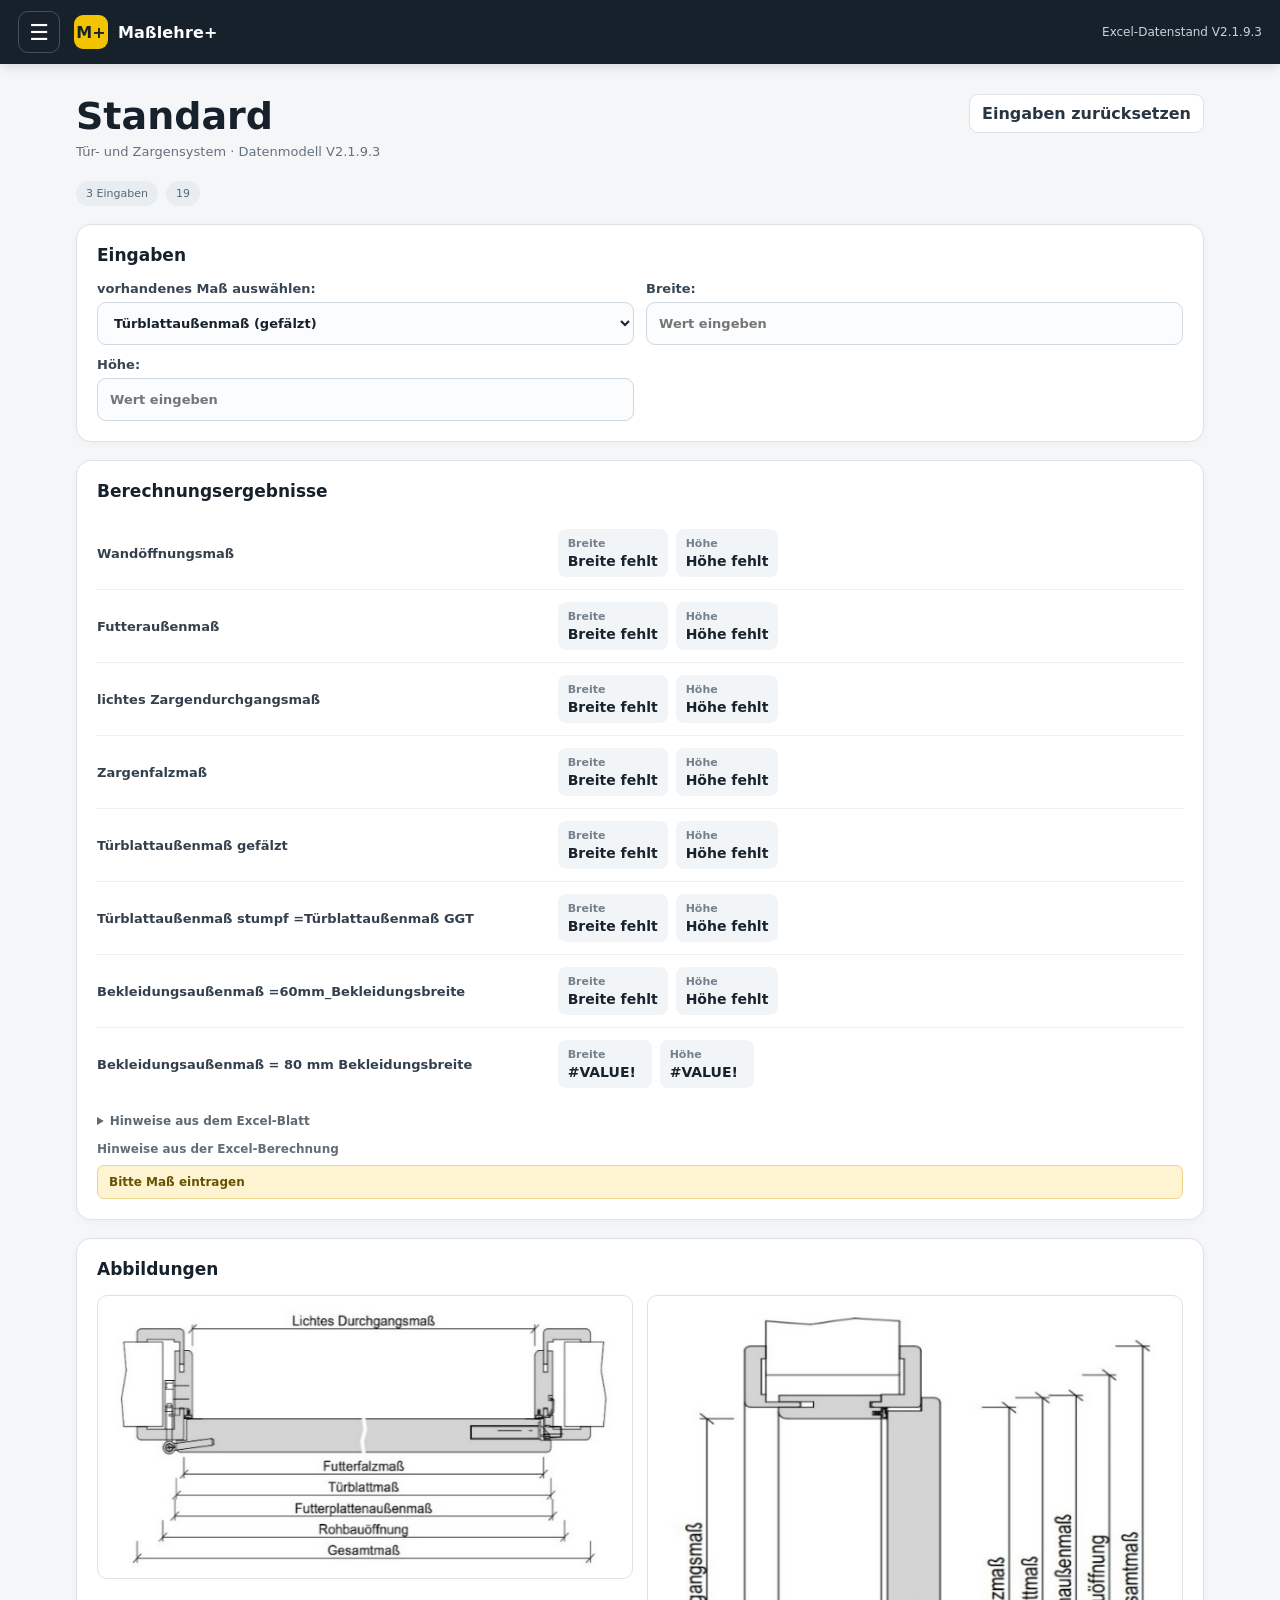
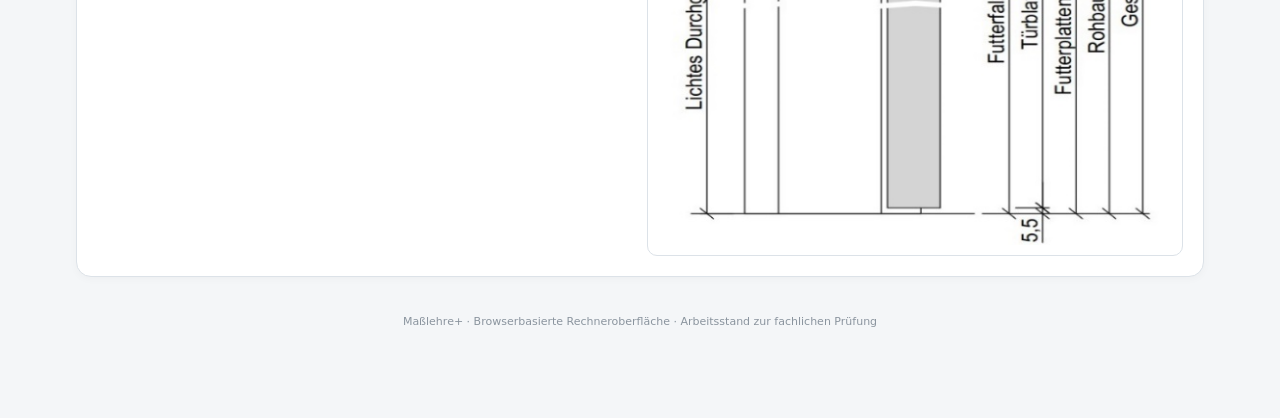
<file: index.html>
<!doctype html>
<html lang="de">
<head>
<meta charset="utf-8">
<meta name="viewport" content="width=device-width,initial-scale=1">
<meta name="theme-color" content="#17212b">
<title>Maßlehre+</title>
<link rel="stylesheet" href="css/app.css?v=0.3.17">
</head>
<body>
<header class="topbar">
  <button id="menu-toggle" aria-label="Menü öffnen" aria-expanded="false">☰</button>
  <div class="brand"><span class="brand-mark">M+</span><span>Maßlehre+</span></div>
  <span class="top-version" id="version">Rechnerdaten werden geladen …</span>
</header>
<aside id="sidebar" class="sidebar" aria-label="Rechnernavigation">
  <div class="sidebar-head"><span>Rechner auswählen</span><button id="home">Startseite</button></div>
  <input id="search" type="search" placeholder="Rechner suchen …" aria-label="Rechner suchen">
  <nav id="nav-list"></nav>
</aside>
<button id="scrim" class="scrim" hidden aria-label="Menü schließen"></button>
<main>
  <div id="load-error" class="error" hidden></div>
  <section id="welcome" class="hero">
    <div class="eyebrow">Tür- und Zargensysteme</div>
    <h1>Maßlehre+</h1>
    <p>Wähle links im Menü das gewünschte Tür- oder Zargensystem. Die Eingabefelder und Ergebnisse werden übersichtlich und mobil angepasst dargestellt.</p>
    <button class="hero-action" onclick="document.getElementById('menu-toggle').click()">Rechner auswählen</button>
  </section>
  <section id="calculator" hidden>
    <div class="page-head">
      <div><h1 id="page-title"></h1><p id="page-subtitle"></p></div>
      <div class="actions"><button id="reset" class="action">Eingaben zurücksetzen</button></div>
    </div>
    <div class="metrics"><span class="metric" id="input-count"></span><span class="metric" id="formula-count"></span></div>
    <section class="panel"><h2>Eingaben</h2><div id="inputs" class="fields"></div></section>
    <section class="panel"><h2>Berechnungsergebnisse</h2><div id="results"></div><div id="notes"></div></section>
    <section class="panel" id="image-panel" hidden><h2>Abbildungen</h2><div id="sheet-images" class="sheet-images"></div></section>
  </section>
  <div class="footer">Maßlehre+ · Browserbasierte Rechneroberfläche · Arbeitsstand zur fachlichen Prüfung</div>
</main>
<script src="js/formula-engine.js?v=0.3.17"></script>
<script src="js/app.js?v=0.3.17"></script>
</body>
</html>
</file>
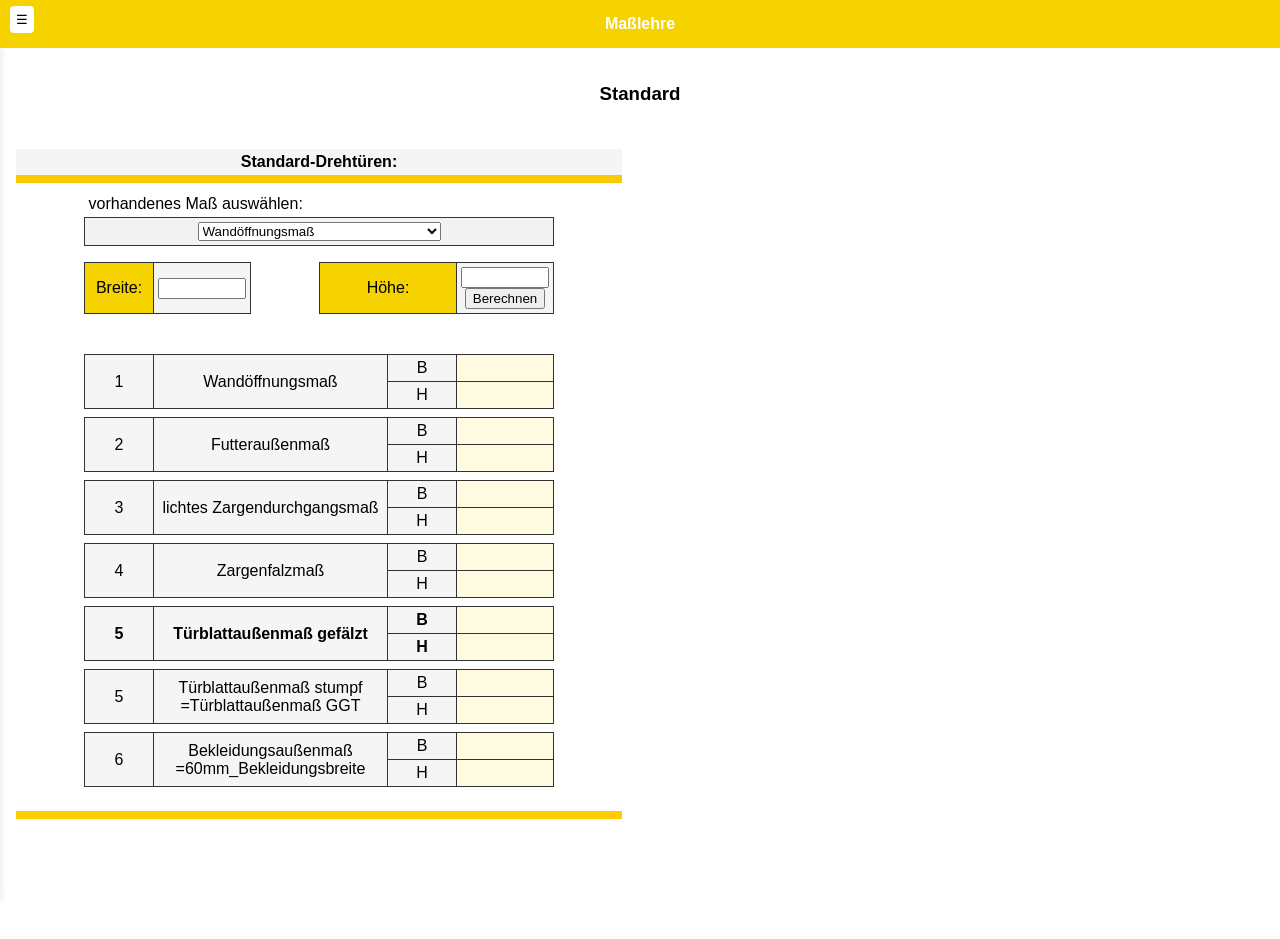
<file: legacy/masslehre_part1-original.html>
<!doctype html><html lang='de'>
<head><meta charset='utf-8'>
<title>Maßlehre</title>
<style>
body{margin:0;font-family:Arial,Helvetica,sans-serif;background:#fff}
header{position:fixed;top:0;left:0;right:0;height:3rem;background:#F5D200;color:#fff;display:flex;align-items:center;justify-content:center;font-weight:700;z-index:100}
#menu-toggle{position:fixed;top:0.4rem;left:0.6rem;z-index:101;background:#fff;border:none;padding:6px;border-radius:4px;cursor:pointer}
.sidebar{position:fixed;left:-22rem;top:3rem;bottom:0;width:20rem;background:#fff;padding:1rem;overflow:auto;transition:left .25s;box-shadow:2px 0 6px rgba(0,0,0,0.08);z-index:100}
.sidebar.open{left:0}
.content{margin-left:0;padding-top:3rem;text-align:center}
.menu-button{display:block;width:100%;padding:0.5rem;text-align:left;border:none;background:none;cursor:pointer}
.page{padding:1rem}
.table-wrap{display:block;text-align:center;overflow:auto}
.sheet-table{border-collapse:collapse;background:#fff;display:inline-table;margin:auto}
.sheet-table td{padding:4px;min-width:60px;border:0}
</style>
</head>
<body>
<header>Maßlehre</header>
<button id='menu-toggle'>☰</button>
<div class='sidebar' id='sidebar'>
<button class='menu-button' id='menu-standard' onclick="navigateTo('standard')">Standard</button>
<button class='menu-button' id='menu-blockrahmen' onclick="navigateTo('blockrahmen')">Blockrahmen</button>
<button class='menu-button' id='menu-blockrahmen-furnier' onclick="navigateTo('blockrahmen-furnier')">Blockrahmen Furnier</button>
<button class='menu-button' id='menu-blockrahmen-blanche' onclick="navigateTo('blockrahmen-blanche')">Blockrahmen Blanche</button>
<button class='menu-button' id='menu-blockrahmen-linea' onclick="navigateTo('blockrahmen-linea')">Blockrahmen LINEA</button>
<button class='menu-button' id='menu-blendrahmen' onclick="navigateTo('blendrahmen')">Blendrahmen</button>
<button class='menu-button' id='menu-blendrahmen-blanche' onclick="navigateTo('blendrahmen-blanche')">Blendrahmen Blanche</button>
<button class='menu-button' id='menu-lichtausschnitte' onclick="navigateTo('lichtausschnitte')">Lichtausschnitte</button>

</div>
<div class='content' id='content'>
<div class='page' id='page-standard' style='display:none'>
	<h3>Standard</h3><div class='table-wrap'>
		<div class='main-container'>
			<table class='sheet-table'>
				<tr>
				<td id='cell-A1'style='sheet-table;text-align:center;vertical-align:center;'></td><td id='cell-B1'style='sheet-table;text-align:center;vertical-align:center;'></td><td id='cell-C1' style='background:#ffffff;text-align:center;vertical-align:center;'></td><td id='cell-D1' style='background:#ffffff;text-align:center;vertical-align:center;'></td><td id='cell-E1' style='background:#ffffff;text-align:center;vertical-align:center;'></td><td id='cell-F1' style='background:#ffffff;text-align:center;vertical-align:center;'></td><td id='cell-G1' style='background:#ffffff;text-align:center;vertical-align:center;'></td><td id='cell-H1' style='background:#ffffff;text-align:center;vertical-align:center;'></td><td id='cell-I1' style='background:#ffffff;text-align:center;vertical-align:center;'></td>
				</tr>
					<tr>
					<td id='cell-A2' style='background:#ffffff;text-align:center;vertical-align:center;'></td><td id='cell-B2' style='background:#ffffff;text-align:center;vertical-align:center;'></td><td id='cell-C2' style='background:#ffffff;text-align:center;vertical-align:center;'></td><td id='cell-D2' style='background:#ffffff;text-align:center;vertical-align:center;'></td><td id='cell-E2' style='background:#ffffff;text-align:center;vertical-align:center;'></td><td id='cell-F2' style='background:#ffffff;text-align:center;vertical-align:center;'></td><td id='cell-G2' style='background:#ffffff;text-align:center;vertical-align:center;'></td><td id='cell-H2' style='background:#ffffff;text-align:center;vertical-align:center;'></td><td id='cell-I2' style='background:#ffffff;text-align:center;vertical-align:center;'></td>
				</tr>
				<tr>
					<td id='cell-A3' style='background:#F5F5F5;text-align:center;vertical-align:center;font-weight:bold;' colspan='8'>Standard-Drehtüren:</td>
					<td id='cell-I3' style='background:#ffffff;text-align:center;vertical-align:center;'></td>
				</tr>
				<tr>
					<td id='cell-A4' style='background:#FACA00;text-align:center;vertical-align:center;font-weight:bold;' colspan='8'></td><td id='cell-I4' style='background:#ffffff;text-align:center;vertical-align:center;'></td>
				</tr>
				<tr>
					<td id='cell-A5' style='background:#ffffff;text-align:center;vertical-align:center;'></td><td id='cell-B5' style='background:#ffffff;text-align:center;vertical-align:center;'></td><td id='cell-C5' style='background:#ffffff;text-align:center;vertical-align:center;'></td><td id='cell-D5' style='background:#ffffff;text-align:center;vertical-align:center;'></td><td id='cell-E5' style='background:#ffffff;text-align:center;vertical-align:center;'></td><td id='cell-F5' style='background:#ffffff;text-align:center;vertical-align:center;'></td><td id='cell-G5' style='background:#ffffff;text-align:center;vertical-align:center;'></td><td id='cell-H5' style='background:#ffffff;'></td><td id='cell-I5' style='background:#ffffff;'></td>
				</tr>
				<tr>
					<td id='cell-A6' style='background:#ffffff;text-align:center;vertical-align:center;'></td>
					<td id='cell-B6' style='background:#ffffff;text-align:left;vertical-align:center;' colspan='6'>vorhandenes Maß auswählen:</td>
					<td id='cell-H6' style='background:#ffffff;'></td><td id='cell-I6' style='background:#ffffff;text-align:center;vertical-align:center;'></td>
				</tr>
				<tr>
					<td id='cell-A7' style='background:#ffffff;text-align:center;vertical-align:center;'></td>
					<td id='cell-B7' style='background:#F2F2F2;text-align:center;vertical-align:center;font-weight:bold;border-top:1px solid #333;border-bottom:1px solid #333;border-left:1px solid #333;border-right:1px solid #333;' colspan='6'><select id='input-select'><option>Wandöffnungsmaß</option><option>Futteraußenmaß</option><option>Lichtes Zargendurchangsmaß</option><option>Zargenfalzmaß</option><option>Türblattaußenmaß (gefälzt)</option><option>Türblattaußenmaß Stumpf (GG-Türe)</option><option>Bekleidungsaußenmaß (60mm Bekl.)</option></select>
					</td><td id='cell-H7' style='background:#ffffff;'></td><td id='cell-I7' style='background:#ffffff;'></td>
				</tr>
				<tr>
					<td id='cell-A8' style='background:#ffffff;text-align:center;vertical-align:center;'></td><td id='cell-B8' style='background:#ffffff;text-align:center;vertical-align:center;'></td><td id='cell-C8' style='background:#ffffff;text-align:center;vertical-align:center;'></td><td id='cell-D8' style='background:#ffffff;text-align:center;vertical-align:center;'></td><td id='cell-E8' style='background:#ffffff;text-align:center;vertical-align:center;'></td><td id='cell-F8' style='background:#ffffff;text-align:center;vertical-align:center;'></td><td id='cell-G8' style='background:#ffffff;text-align:center;vertical-align:center;'></td><td id='cell-H8' style='background:#ffffff;'></td><td id='cell-I8' style='background:#ffffff;'></td>
				</tr>
				<tr>
					<td id='cell-A9' style='background:#ffffff;text-align:center;vertical-align:center;'></td><td id='cell-B9' style='background:#ffffff;text-align:center;vertical-align:center;'></td><td id='cell-C9' style='background:#ffffff;text-align:left;vertical-align:center;'></td><td id='cell-D9' style='background:#ffffff;text-align:center;vertical-align:center;'></td><td id='cell-E9' style='background:#ffffff;text-align:center;vertical-align:center;'></td><td id='cell-F9' style='background:#ffffff;text-align:center;vertical-align:center;'></td><td id='cell-G9' style='background:#ffffff;text-align:left;vertical-align:center;'></td><td id='cell-H9' style='background:#ffffff;'></td><td id='cell-I9' style='background:#ffffff;'></td>
				</tr>
				<tr>
					<td id='cell-A10' style='background:#ffffff;text-align:center;vertical-align:center;'></td><td id='cell-B10' style='background:#F5D200;text-align:center;vertical-align:center;border-top:1px solid #333;border-bottom:1px solid #333;border-left:1px solid #333;'>Breite:</td>
					<td id='cell-C10' style='background:#F5F5F5;text-align:center;vertical-align:center;border-top:1px solid #333;border-bottom:1px solid #333;border-left:1px solid #333;border-right:1px solid #333;'><input type='number' id='input-breite' style='width:80px'></td><td id='cell-D10' style='background:#ffffff;text-align:center;vertical-align:center;'></td>
					<td id='cell-E10' style='background:#F5D200;text-align:center;vertical-align:center;border-top:1px solid #333;border-bottom:1px solid #333;border-left:1px solid #333;' colspan='2'>Höhe:</td>
					<td id='cell-G10' style='background:#F5F5F5;text-align:center;vertical-align:center;border-top:1px solid #333;border-bottom:1px solid #333;border-left:1px solid #333;border-right:1px solid #333;'><input type='number' id='input-hoehe' style='width:80px'> <button onclick='berechnen()'>Berechnen</button></td>
					<td id='cell-H10' style='background:#ffffff;'></td><td id='cell-I10' style='background:#ffffff;'></td>
				</tr>
				<tr>
					<td id='cell-A11' style='background:#ffffff;text-align:center;vertical-align:center;'></td><td id='cell-B11' style='background:#ffffff;text-align:center;vertical-align:center;'></td><td id='cell-C11' style='background:#ffffff;text-align:center;'></td><td id='cell-D11' style='background:#ffffff;text-align:center;vertical-align:center;'></td><td id='cell-E11' style='background:#ffffff;text-align:center;vertical-align:center;'></td><td id='cell-F11' style='background:#ffffff;text-align:center;vertical-align:center;'></td><td id='cell-G11' style='background:#ffffff;text-align:center;'></td><td id='cell-H11' style='background:#ffffff;text-align:center;vertical-align:center;'></td><td id='cell-I11' style='background:#ffffff;text-align:center;vertical-align:center;'></td>
				</tr>
				<tr>
					<td id='cell-A12' style='background:#ffffff;text-align:center;vertical-align:center;'></td><td id='cell-B12' style='background:#ffffff;text-align:center;vertical-align:center;'></td><td id='cell-C12' style='background:#ffffff;text-align:center;'></td><td id='cell-D12' style='background:#ffffff;text-align:center;vertical-align:center;'></td><td id='cell-E12' style='background:#ffffff;text-align:center;vertical-align:center;'></td><td id='cell-F12' style='background:#ffffff;text-align:center;vertical-align:center;'></td><td id='cell-G12' style='background:#ffffff;text-align:center;'></td><td id='cell-H12' style='background:#ffffff;text-align:center;vertical-align:center;'></td><td id='cell-I12' style='background:#ffffff;text-align:center;vertical-align:center;'></td>
				</tr>
				<tr>
					<td id='cell-A13' style='background:#ffffff;text-align:center;vertical-align:center;'></td><td id='cell-B13' style='background:#ffffff;text-align:center;vertical-align:center;'></td><td id='cell-C13' style='background:#ffffff;text-align:center;'></td><td id='cell-D13' style='background:#ffffff;text-align:center;vertical-align:center;'></td><td id='cell-E13' style='background:#ffffff;text-align:center;vertical-align:center;'></td><td id='cell-F13' style='background:#ffffff;text-align:center;vertical-align:center;'></td><td id='cell-G13' style='background:#ffffff;text-align:center;'></td><td id='cell-H13' style='background:#ffffff;text-align:center;vertical-align:center;'></td><td id='cell-I13' style='background:#ffffff;text-align:center;vertical-align:center;'></td
				</tr>
				<tr>
					<td id='cell-A14' style='background:#ffffff;text-align:center;vertical-align:center;'></td><td id='cell-B14' style='background:#ffffff;text-align:center;vertical-align:center;'></td><td id='cell-C14' style='background:#ffffff;'></td><td id='cell-D14' style='background:#ffffff;text-align:center;vertical-align:center;'></td><td id='cell-E14' style='background:#ffffff;text-align:center;vertical-align:center;'></td><td id='cell-F14' style='background:#ffffff;text-align:center;vertical-align:center;'></td><td id='cell-G14' style='background:#ffffff;'></td><td id='cell-H14' style='background:#ffffff;text-align:center;vertical-align:center;'></td><td id='cell-I14' style='background:#ffffff;text-align:center;vertical-align:center;'></td>
				</tr>
				<tr>
					<td id='cell-A16' style='background:#ffffff;text-align:center;vertical-align:center;'></td><td id='cell-B16' style='background:#ffffff;text-align:center;vertical-align:center;'></td><td id='cell-C16' style='background:#ffffff;text-align:center;vertical-align:center;'></td><td id='cell-D16' style='background:#ffffff;text-align:center;vertical-align:center;'></td><td id='cell-E16' style='background:#ffffff;text-align:center;vertical-align:center;'></td><td id='cell-F16' style='background:#ffffff;text-align:center;vertical-align:center;'></td><td id='cell-G16' style='background:#ffffff;text-align:center;vertical-align:center;'></td><td id='cell-H16' style='background:#ffffff;text-align:center;vertical-align:center;'></td><td id='cell-I16' style='background:#ffffff;text-align:center;vertical-align:center;'></td>
				</tr>
				<tr>
					<td id='cell-A17' style='background:#ffffff;text-align:center;vertical-align:center;'></td><td id='cell-B17' style='background:#F5F5F5;text-align:center;vertical-align:center;border-top:1px solid #333;border-bottom:1px solid #333;border-left:1px solid #333;border-right:1px solid #333;' rowspan='2'>1</td><td id='cell-C17' style='background:#F5F5F5;text-align:center;vertical-align:center;border-top:1px solid #333;border-bottom:1px solid #333;border-left:1px solid #333;border-right:1px solid #333;' rowspan='2' colspan='3'>Wandöffnungsmaß </td>
					<td id='cell-F17' style='background:#F5F5F5;text-align:center;vertical-align:center;border-top:1px solid #333;border-bottom:1px solid #333;border-left:1px solid #333;border-right:1px solid #333;'>B</td><td id='cell-G17' style='background:#FFFBE1;text-align:center;vertical-align:center;border-top:1px solid #333;border-bottom:1px solid #333;border-left:1px solid #333;border-right:1px solid #333;'></td>
					<td id='cell-H17' style='background:#ffffff;text-align:center;vertical-align:center;'></td><td id='cell-I17' style='background:#ffffff;text-align:center;vertical-align:center;'></td>
				</tr>
				<tr>
					<td id='cell-A18' style='background:#ffffff;text-align:center;vertical-align:center;'></td>
					<td id='cell-F18' style='background:#F5F5F5;text-align:center;vertical-align:center;border-top:1px solid #333;border-bottom:1px solid #333;border-left:1px solid #333;border-right:1px solid #333;'>H</td>
					<td id='cell-G18' style='background:#FFFBE1;text-align:center;vertical-align:center;border-top:1px solid #333;border-bottom:1px solid #333;border-left:1px solid #333;border-right:1px solid #333;'></td>
					<td id='cell-H18' style='background:#ffffff;text-align:center;vertical-align:center;'></td><td id='cell-I18' style='background:#ffffff;text-align:center;vertical-align:center;'></td>
				</tr>
				<tr>
					<td id='cell-A19' style='background:#ffffff;text-align:center;vertical-align:center;'></td><td id='cell-B19' style='background:#ffffff;text-align:center;vertical-align:center;'></td><td id='cell-C19' style='background:#ffffff;text-align:center;vertical-align:center;'></td><td id='cell-D19' style='background:#ffffff;text-align:center;vertical-align:center;'></td><td id='cell-E19' style='background:#ffffff;text-align:center;vertical-align:center;'></td><td id='cell-F19' style='background:#ffffff;text-align:center;vertical-align:center;'></td><td id='cell-G19' style='background:#ffffff;text-align:center;vertical-align:center;'></td><td id='cell-H19' style='background:#ffffff;text-align:center;vertical-align:center;'></td><td id='cell-I19' style='background:#ffffff;text-align:center;vertical-align:center;'></td>
				</tr>
				<tr>
					<td id='cell-A20' style='background:#ffffff;text-align:center;vertical-align:center;'></td><td id='cell-B20' style='background:#F5F5F5;text-align:center;vertical-align:center;border-top:1px solid #333;border-bottom:1px solid #333;border-left:1px solid #333;border-right:1px solid #333;' rowspan='2'>2</td><td id='cell-C20' style='background:#F5F5F5;text-align:center;vertical-align:center;border-top:1px solid #333;border-bottom:1px solid #333;border-left:1px solid #333;border-right:1px solid #333;' rowspan='2' colspan='3'>Futteraußenmaß</td><td id='cell-F20' style='background:#F5F5F5;text-align:center;vertical-align:center;border-top:1px solid #333;border-bottom:1px solid #333;border-left:1px solid #333;border-right:1px solid #333;'>B</td><td id='cell-G20' style='background:#FFFBE1;text-align:center;vertical-align:center;border-top:1px solid #333;border-bottom:1px solid #333;border-left:1px solid #333;border-right:1px solid #333;'></td><td id='cell-H20' style='background:#ffffff;text-align:center;vertical-align:center;'></td><td id='cell-I20' style='background:#ffffff;text-align:center;vertical-align:center;'></td>
				</tr>
				<tr>
					<td id='cell-A21' style='background:#ffffff;text-align:center;vertical-align:center;'></td><td id='cell-F21' style='background:#F5F5F5;text-align:center;vertical-align:center;border-top:1px solid #333;border-bottom:1px solid #333;border-left:1px solid #333;border-right:1px solid #333;'>H</td><td id='cell-G21' style='background:#FFFBE1;text-align:center;vertical-align:center;border-top:1px solid #333;border-bottom:1px solid #333;border-left:1px solid #333;border-right:1px solid #333;'></td><td id='cell-H21' style='background:#ffffff;text-align:center;vertical-align:center;'></td><td id='cell-I21' style='background:#ffffff;text-align:center;vertical-align:center;'></td>
				</tr>
				<tr>
					<td id='cell-A22' style='background:#ffffff;text-align:center;vertical-align:center;'></td><td id='cell-B22' style='background:#ffffff;text-align:center;vertical-align:center;'></td><td id='cell-C22' style='background:#ffffff;text-align:center;vertical-align:center;'></td><td id='cell-D22' style='background:#ffffff;text-align:center;vertical-align:center;'></td><td id='cell-E22' style='background:#ffffff;text-align:center;vertical-align:center;'></td><td id='cell-F22' style='background:#ffffff;text-align:center;vertical-align:center;'></td><td id='cell-G22' style='background:#ffffff;text-align:center;vertical-align:center;'></td><td id='cell-H22' style='background:#ffffff;text-align:center;vertical-align:center;'></td><td id='cell-I22' style='background:#ffffff;text-align:center;vertical-align:center;'></td>
				</tr>
				<tr>
					<td id='cell-A23' style='background:#ffffff;text-align:center;vertical-align:center;'></td><td id='cell-B23' style='background:#F5F5F5;text-align:center;vertical-align:center;border-top:1px solid #333;border-bottom:1px solid #333;border-left:1px solid #333;border-right:1px solid #333;' rowspan='2'>3</td><td id='cell-C23' style='background:#F5F5F5;text-align:center;vertical-align:center;border-top:1px solid #333;border-bottom:1px solid #333;border-left:1px solid #333;border-right:1px solid #333;' rowspan='2' colspan='3'>lichtes Zargendurchgangsmaß</td><td id='cell-F23' style='background:#F5F5F5;text-align:center;vertical-align:center;border-top:1px solid #333;border-bottom:1px solid #333;border-left:1px solid #333;border-right:1px solid #333;'>B</td><td id='cell-G23' style='background:#FFFBE1;text-align:center;vertical-align:center;border-top:1px solid #333;border-bottom:1px solid #333;border-left:1px solid #333;border-right:1px solid #333;'></td><td id='cell-H23' style='background:#ffffff;text-align:center;vertical-align:center;'></td><td id='cell-I23' style='background:#ffffff;text-align:center;vertical-align:center;'></td>
				</tr>
				<tr>
					<td id='cell-A24' style='background:#ffffff;text-align:center;vertical-align:center;'></td><td id='cell-F24' style='background:#F5F5F5;text-align:center;vertical-align:center;border-top:1px solid #333;border-bottom:1px solid #333;border-left:1px solid #333;border-right:1px solid #333;'>H</td><td id='cell-G24' style='background:#FFFBE1;text-align:center;vertical-align:center;border-top:1px solid #333;border-bottom:1px solid #333;border-left:1px solid #333;border-right:1px solid #333;'></td><td id='cell-H24' style='background:#ffffff;text-align:center;vertical-align:center;'></td><td id='cell-I24' style='background:#ffffff;text-align:center;vertical-align:center;'></td>
				</tr>
				<tr>
					<td id='cell-A25' style='background:#ffffff;text-align:center;vertical-align:center;'></td><td id='cell-B25' style='background:#ffffff;text-align:center;vertical-align:center;'></td><td id='cell-C25' style='background:#ffffff;text-align:center;vertical-align:center;'></td><td id='cell-D25' style='background:#ffffff;text-align:center;vertical-align:center;'></td><td id='cell-E25' style='background:#ffffff;text-align:center;vertical-align:center;'></td><td id='cell-F25' style='background:#ffffff;text-align:center;vertical-align:center;'></td><td id='cell-G25' style='background:#ffffff;text-align:center;vertical-align:center;'></td><td id='cell-H25' style='background:#ffffff;text-align:center;vertical-align:center;'></td><td id='cell-I25' style='background:#ffffff;text-align:center;vertical-align:center;'></td>
				</tr>
				<tr>
					<td id='cell-A26' style='background:#ffffff;text-align:center;vertical-align:center;'></td><td id='cell-B26' style='background:#F5F5F5;text-align:center;vertical-align:center;border-top:1px solid #333;border-bottom:1px solid #333;border-left:1px solid #333;border-right:1px solid #333;' rowspan='2'>4</td><td id='cell-C26' style='background:#F5F5F5;text-align:center;vertical-align:center;border-top:1px solid #333;border-bottom:1px solid #333;border-left:1px solid #333;border-right:1px solid #333;' rowspan='2' colspan='3'>Zargenfalzmaß</td><td id='cell-F26' style='background:#F5F5F5;text-align:center;vertical-align:center;border-top:1px solid #333;border-bottom:1px solid #333;border-left:1px solid #333;border-right:1px solid #333;'>B</td><td id='cell-G26' style='background:#FFFBE1;text-align:center;vertical-align:center;border-top:1px solid #333;border-bottom:1px solid #333;border-left:1px solid #333;border-right:1px solid #333;'></td><td id='cell-H26' style='background:#ffffff;text-align:center;vertical-align:center;'></td><td id='cell-I26' style='background:#ffffff;text-align:center;vertical-align:center;'></td>
				</tr>
				<tr>
					<td id='cell-A27' style='background:#ffffff;text-align:center;vertical-align:center;'></td><td id='cell-F27' style='background:#F5F5F5;text-align:center;vertical-align:center;border-top:1px solid #333;border-bottom:1px solid #333;border-left:1px solid #333;border-right:1px solid #333;'>H</td><td id='cell-G27' style='background:#FFFBE1;text-align:center;vertical-align:center;border-top:1px solid #333;border-bottom:1px solid #333;border-left:1px solid #333;border-right:1px solid #333;'></td><td id='cell-H27' style='background:#ffffff;text-align:center;vertical-align:center;'></td><td id='cell-I27' style='background:#ffffff;text-align:center;vertical-align:center;'></td>
				</tr>
				<tr>
					<td id='cell-A28' style='background:#ffffff;text-align:center;vertical-align:center;'></td><td id='cell-B28' style='background:#ffffff;text-align:center;vertical-align:center;'></td><td id='cell-C28' style='background:#ffffff;text-align:center;vertical-align:center;'></td><td id='cell-D28' style='background:#ffffff;text-align:center;vertical-align:center;'></td><td id='cell-E28' style='background:#ffffff;text-align:center;vertical-align:center;'></td><td id='cell-F28' style='background:#ffffff;text-align:center;vertical-align:center;'></td><td id='cell-G28' style='background:#ffffff;text-align:center;vertical-align:center;'></td><td id='cell-H28' style='background:#ffffff;text-align:center;vertical-align:center;'></td><td id='cell-I28' style='background:#ffffff;text-align:center;vertical-align:center;'></td>
				</tr>
				<tr>
					<td id='cell-A29' style='background:#ffffff;text-align:center;vertical-align:center;'></td><td id='cell-B29' style='background:#F5F5F5;text-align:center;vertical-align:center;font-weight:bold;border-top:1px solid #333;border-bottom:1px solid #333;border-left:1px solid #333;border-right:1px solid #333;' rowspan='2'>5</td><td id='cell-C29' style='background:#F5F5F5;text-align:center;vertical-align:center;font-weight:bold;border-top:1px solid #333;border-bottom:1px solid #333;border-left:1px solid #333;border-right:1px solid #333;' rowspan='2' colspan='3'>Türblattaußenmaß gefälzt</td><td id='cell-F29' style='background:#F5F5F5;text-align:center;vertical-align:center;font-weight:bold;border-top:1px solid #333;border-bottom:1px solid #333;border-left:1px solid #333;border-right:1px solid #333;'>B</td><td id='cell-G29' style='background:#FFFBE1;text-align:center;vertical-align:center;font-weight:bold;border-top:1px solid #333;border-bottom:1px solid #333;border-left:1px solid #333;border-right:1px solid #333;'></td><td id='cell-H29' style='background:#ffffff;vertical-align:center;border-left:1px solid #333;'></td><td id='cell-I29' style='background:#ffffff;vertical-align:center;'></td>
				</tr>
				<tr>
					<td id='cell-A30' style='background:#ffffff;text-align:center;vertical-align:center;'></td><td id='cell-F30' style='background:#F5F5F5;text-align:center;vertical-align:center;font-weight:bold;border-top:1px solid #333;border-bottom:1px solid #333;border-left:1px solid #333;border-right:1px solid #333;'>H</td><td id='cell-G30' style='background:#FFFBE1;text-align:center;vertical-align:center;font-weight:bold;border-top:1px solid #333;border-bottom:1px solid #333;border-left:1px solid #333;border-right:1px solid #333;'></td><td id='cell-H30' style='background:#ffffff;vertical-align:center;border-left:1px solid #333;'></td><td id='cell-I30' style='background:#ffffff;'></td>
				</tr>
				<tr>
					<td id='cell-A31' style='background:#ffffff;text-align:center;vertical-align:center;'></td><td id='cell-B31' style='background:#ffffff;text-align:center;vertical-align:center;'></td><td id='cell-C31' style='background:#ffffff;text-align:center;vertical-align:center;'></td><td id='cell-D31' style='background:#ffffff;text-align:center;vertical-align:center;'></td><td id='cell-E31' style='background:#ffffff;text-align:center;vertical-align:center;'></td><td id='cell-F31' style='background:#ffffff;text-align:center;vertical-align:center;'></td><td id='cell-G31' style='background:#ffffff;text-align:center;vertical-align:center;'></td><td id='cell-H31' style='background:#ffffff;'></td><td id='cell-I31' style='background:#ffffff;'></td>
				</tr>
				<tr>
					<td id='cell-A32' style='background:#ffffff;text-align:center;vertical-align:center;'></td><td id='cell-B32' style='background:#F5F5F5;text-align:center;vertical-align:center;border-top:1px solid #333;border-bottom:1px solid #333;border-left:1px solid #333;border-right:1px solid #333;' rowspan='2'>5</td><td id='cell-C32' style='background:#F5F5F5;text-align:center;vertical-align:center;border-top:1px solid #333;border-bottom:1px solid #333;border-left:1px solid #333;border-right:1px solid #333;' rowspan='2' colspan='3'>Türblattaußenmaß stumpf =Türblattaußenmaß GGT</td><td id='cell-F32' style='background:#F5F5F5;text-align:center;vertical-align:center;border-top:1px solid #333;border-bottom:1px solid #333;border-left:1px solid #333;border-right:1px solid #333;'>B</td><td id='cell-G32' style='background:#FFFBE1;text-align:center;vertical-align:center;border-top:1px solid #333;border-bottom:1px solid #333;border-left:1px solid #333;border-right:1px solid #333;'></td><td id='cell-H32' style='background:#ffffff;'></td><td id='cell-I32' style='background:#ffffff;'></td>
				</tr>
				<tr>
					<td id='cell-A33' style='background:#ffffff;text-align:center;vertical-align:center;'></td><td id='cell-F33' style='background:#F5F5F5;text-align:center;vertical-align:center;border-top:1px solid #333;border-bottom:1px solid #333;border-left:1px solid #333;border-right:1px solid #333;'>H</td><td id='cell-G33' style='background:#FFFBE1;text-align:center;vertical-align:center;border-top:1px solid #333;border-bottom:1px solid #333;border-left:1px solid #333;border-right:1px solid #333;'></td><td id='cell-H33' style='background:#ffffff;text-align:center;vertical-align:center;'></td><td id='cell-I33' style='background:#ffffff;text-align:center;vertical-align:center;'></td>
				</tr>
				<tr>
					<td id='cell-A34' style='background:#ffffff;text-align:center;vertical-align:center;'></td><td id='cell-B34' style='background:#ffffff;text-align:center;vertical-align:center;'></td><td id='cell-C34' style='background:#ffffff;text-align:center;vertical-align:center;'></td><td id='cell-D34' style='background:#ffffff;text-align:center;vertical-align:center;'></td><td id='cell-E34' style='background:#ffffff;text-align:center;vertical-align:center;'></td><td id='cell-F34' style='background:#ffffff;text-align:center;vertical-align:center;'></td><td id='cell-G34' style='background:#ffffff;text-align:center;vertical-align:center;'></td><td id='cell-H34' style='background:#ffffff;text-align:center;vertical-align:center;'></td><td id='cell-I34' style='background:#ffffff;text-align:center;vertical-align:center;'></td>
				</tr>
				<tr>
					<td id='cell-A35' style='background:#ffffff;text-align:center;vertical-align:center;'></td><td id='cell-B35' style='background:#F5F5F5;text-align:center;vertical-align:center;border-top:1px solid #333;border-bottom:1px solid #333;border-left:1px solid #333;border-right:1px solid #333;' rowspan='2'>6</td><td id='cell-C35' style='background:#F5F5F5;text-align:center;vertical-align:center;border-top:1px solid #333;border-bottom:1px solid #333;border-left:1px solid #333;border-right:1px solid #333;' rowspan='2' colspan='3'>Bekleidungsaußenmaß =60mm_Bekleidungsbreite</td><td id='cell-F35' style='background:#F5F5F5;text-align:center;vertical-align:center;border-top:1px solid #333;border-bottom:1px solid #333;border-left:1px solid #333;border-right:1px solid #333;'>B</td><td id='cell-G35' style='background:#FFFBE1;text-align:center;vertical-align:center;border-top:1px solid #333;border-bottom:1px solid #333;border-left:1px solid #333;border-right:1px solid #333;'></td><td id='cell-H35' style='background:#ffffff;text-align:center;vertical-align:center;'></td><td id='cell-I35' style='background:#ffffff;text-align:center;vertical-align:center;'></td>
				</tr>
				<tr>
					<td id='cell-A36' style='background:#ffffff;text-align:center;vertical-align:center;'></td><td id='cell-F36' style='background:#F5F5F5;text-align:center;vertical-align:center;border-top:1px solid #333;border-bottom:1px solid #333;border-left:1px solid #333;border-right:1px solid #333;'>H</td><td id='cell-G36' style='background:#FFFBE1;text-align:center;vertical-align:center;border-top:1px solid #333;border-bottom:1px solid #333;border-left:1px solid #333;border-right:1px solid #333;'></td><td id='cell-H36' style='background:#ffffff;text-align:center;vertical-align:center;'></td><td id='cell-I36' style='background:#ffffff;text-align:center;vertical-align:center;'></td>
				</tr>
				<tr>
					<td id='cell-A37' style='background:#ffffff;text-align:center;vertical-align:center;'></td><td id='cell-B37' style='background:#ffffff;text-align:center;vertical-align:center;'></td><td id='cell-C37' style='background:#ffffff;text-align:center;vertical-align:center;'></td><td id='cell-D37' style='background:#ffffff;text-align:center;vertical-align:center;'></td><td id='cell-E37' style='background:#ffffff;text-align:center;vertical-align:center;'></td><td id='cell-F37' style='background:#ffffff;text-align:center;vertical-align:center;'></td><td id='cell-G37' style='background:#ffffff;text-align:center;vertical-align:center;'></td><td id='cell-H37' style='background:#ffffff;text-align:center;vertical-align:center;'></td><td id='cell-I37' style='background:#ffffff;text-align:center;vertical-align:center;'></td>
				</tr>
				<tr>
					<td id='cell-A38' style='background:#ffffff;'></td><td id='cell-B38' style='background:#ffffff;text-align:center;vertical-align:center;' colspan='6'></td><td id='cell-H38' style='background:#ffffff;'></td><td id='cell-I38' style='background:#ffffff;'></td><td id='cell-J38' style='background:#ffffff;'></td><td id='cell-K38' style='background:#ffffff;'></td><td id='cell-L38' style='background:#ffffff;'></td><td id='cell-M38' style='background:#ffffff;'></td><td id='cell-N38' style='background:#ffffff;'></td><td id='cell-O38' style='background:#ffffff;'></td><td id='cell-P38' style='background:#ffffff;'></td><td id='cell-Q38' style='background:#ffffff;'></td><td id='cell-R38' style='background:#ffffff;'></td>
				</tr>
				<tr>
					<td id='cell-A39' style='background:#ffffff;'></td><td id='cell-B39' style='background:#ffffff;text-align:center;vertical-align:center;'></td><td id='cell-C39' style='background:#ffffff;text-align:center;vertical-align:center;'></td><td id='cell-D39' style='background:#ffffff;text-align:center;vertical-align:center;'></td><td id='cell-E39' style='background:#ffffff;text-align:center;vertical-align:center;'></td><td id='cell-F39' style='background:#ffffff;text-align:center;vertical-align:center;'></td><td id='cell-G39' style='background:#ffffff;text-align:center;vertical-align:center;'></td><td id='cell-H39' style='background:#ffffff;'></td><td id='cell-I39' style='background:#ffffff;'></td>
				</tr>
				<tr>
					<td id='cell-A40' style='background:#FFCC00;text-align:center;vertical-align:center;'></td><td id='cell-B40' style='background:#FFCC00;text-align:center;vertical-align:center;'></td><td id='cell-C40' style='background:#FFCC00;text-align:center;vertical-align:center;'></td><td id='cell-D40' style='background:#FFCC00;text-align:center;vertical-align:center;'></td><td id='cell-E40' style='background:#FFCC00;text-align:center;vertical-align:center;'></td><td id='cell-F40' style='background:#FFCC00;text-align:center;vertical-align:center;'></td><td id='cell-G40' style='background:#FFCC00;text-align:center;vertical-align:center;'></td><td id='cell-H40' style='background:#FFCC00;text-align:center;vertical-align:center;'></td>
				</tr>
				<tr>
					<td id='cell-A41' style='background:#ffffff;'></td><td id='cell-B41' style='background:#ffffff;'></td><td id='cell-C41' style='background:#ffffff;'></td><td id='cell-D41' style='background:#ffffff;'></td><td id='cell-E41' style='background:#ffffff;'></td><td id='cell-F41' style='background:#ffffff;'></td><td id='cell-G41' style='background:#ffffff;'></td><td id='cell-H41' style='background:#ffffff;'></td><td id='cell-I41' style='background:#ffffff;'></td>
			</tr>
			</table>
</div>
</div>
</div>
</div>
<div class='content' id='content'>
<div class='page' id='page-blockrahmen' style='display:none'>
	<h3>Blockrahmen</h3><div class='table-wrap'>
		<div class='main-container'>
			<table class='sheet-table'>
				<tr>
				<td id='cell-A1' style='background:#ffffff;text-align:center;vertical-align:center;'></td><td id='cell-B1' style='background:#ffffff;text-align:center;vertical-align:center;'></td><td id='cell-C1' style='background:#ffffff;text-align:center;vertical-align:center;'></td><td id='cell-D1' style='background:#ffffff;text-align:center;vertical-align:center;'></td><td id='cell-E1' style='background:#ffffff;text-align:center;vertical-align:center;'></td><td id='cell-F1' style='background:#ffffff;text-align:center;vertical-align:center;'></td><td id='cell-G1' style='background:#ffffff;text-align:center;vertical-align:center;'></td><td id='cell-H1' style='background:#ffffff;text-align:center;vertical-align:center;'></td><td id='cell-I1' style='background:#ffffff;text-align:center;vertical-align:center;'></td>
				</tr>
					<tr>
					<td id='cell-A2' style='background:#ffffff;text-align:center;vertical-align:center;'></td><td id='cell-B2' style='background:#ffffff;text-align:center;vertical-align:center;'></td><td id='cell-C2' style='background:#ffffff;text-align:center;vertical-align:center;'></td><td id='cell-D2' style='background:#ffffff;text-align:center;vertical-align:center;'></td><td id='cell-E2' style='background:#ffffff;text-align:center;vertical-align:center;'></td><td id='cell-F2' style='background:#ffffff;text-align:center;vertical-align:center;'></td><td id='cell-G2' style='background:#ffffff;text-align:center;vertical-align:center;'></td><td id='cell-H2' style='background:#ffffff;text-align:center;vertical-align:center;'></td><td id='cell-I2' style='background:#ffffff;text-align:center;vertical-align:center;'></td>
				</tr>
				<tr>
					<td id='cell-A3' style='background:#F5F5F5;text-align:center;vertical-align:center;font-weight:bold;' colspan='8'>Blockrahmen:</td>
					<td id='cell-I3' style='background:#ffffff;text-align:center;vertical-align:center;'></td>
				</tr>
				<tr>
					<td id='cell-A4' style='background:#FACA00;text-align:center;vertical-align:center;font-weight:bold;' colspan='8'></td><td id='cell-I4' style='background:#ffffff;text-align:center;vertical-align:center;'></td>
				</tr>
				<tr>
					<td id='cell-A5' style='background:#ffffff;text-align:center;vertical-align:center;'></td><td id='cell-B5' style='background:#ffffff;text-align:center;vertical-align:center;'></td><td id='cell-C5' style='background:#ffffff;text-align:center;vertical-align:center;'></td><td id='cell-D5' style='background:#ffffff;text-align:center;vertical-align:center;'></td><td id='cell-E5' style='background:#ffffff;text-align:center;vertical-align:center;'></td><td id='cell-F5' style='background:#ffffff;text-align:center;vertical-align:center;'></td><td id='cell-G5' style='background:#ffffff;text-align:center;vertical-align:center;'></td><td id='cell-H5' style='background:#ffffff;'></td><td id='cell-I5' style='background:#ffffff;'></td>
				</tr>
				<tr>
					<td id='cell-A6' style='background:#ffffff;text-align:center;vertical-align:center;'></td>
					<td id='cell-B6' style='background:#ffffff;text-align:left;vertical-align:center;' colspan='6'>vorhandenes Maß auswählen:</td>
					<td id='cell-H6' style='background:#ffffff;'></td><td id='cell-I6' style='background:#ffffff;text-align:center;vertical-align:center;'></td>
				</tr>
				<tr>
					<td id='cell-A7' style='background:#ffffff;text-align:center;vertical-align:center;'></td>
					<td id='cell-B7' style='background:#F2F2F2;text-align:center;vertical-align:center;font-weight:bold;border-top:1px solid #333;border-bottom:1px solid #333;border-left:1px solid #333;border-right:1px solid #333;' colspan='6'><select id='input-select'><option>Wandöffnungsmaß</option><option>Futteraußenmaß</option><option>Lichtes Zargendurchangsmaß</option><option>Zargenfalzmaß</option><option>Türblattaußenmaß (gefälzt)</option><option>Türblattaußenmaß Stumpf (GG-Türe)</option><option>Bekleidungsaußenmaß (60mm Bekl.)</option></select>
					</td><td id='cell-H7' style='background:#ffffff;'></td><td id='cell-I7' style='background:#ffffff;'></td>
				</tr>
				<tr>
					<td id='cell-A8' style='background:#ffffff;text-align:center;vertical-align:center;'></td><td id='cell-B8' style='background:#ffffff;text-align:center;vertical-align:center;'></td><td id='cell-C8' style='background:#ffffff;text-align:center;vertical-align:center;'></td><td id='cell-D8' style='background:#ffffff;text-align:center;vertical-align:center;'></td><td id='cell-E8' style='background:#ffffff;text-align:center;vertical-align:center;'></td><td id='cell-F8' style='background:#ffffff;text-align:center;vertical-align:center;'></td><td id='cell-G8' style='background:#ffffff;text-align:center;vertical-align:center;'></td><td id='cell-H8' style='background:#ffffff;'></td><td id='cell-I8' style='background:#ffffff;'></td>
				</tr>
				<tr>
					<td id='cell-A9' style='background:#ffffff;text-align:center;vertical-align:center;'></td><td id='cell-B9' style='background:#ffffff;text-align:center;vertical-align:center;'></td><td id='cell-C9' style='background:#ffffff;text-align:left;vertical-align:center;'></td><td id='cell-D9' style='background:#ffffff;text-align:center;vertical-align:center;'></td><td id='cell-E9' style='background:#ffffff;text-align:center;vertical-align:center;'></td><td id='cell-F9' style='background:#ffffff;text-align:center;vertical-align:center;'></td><td id='cell-G9' style='background:#ffffff;text-align:left;vertical-align:center;'></td><td id='cell-H9' style='background:#ffffff;'></td><td id='cell-I9' style='background:#ffffff;'></td>
				</tr>
				<tr>
					<td id='cell-A10' style='background:#ffffff;text-align:center;vertical-align:center;'></td><td id='cell-B10' style='background:#F5D200;text-align:center;vertical-align:center;border-top:1px solid #333;border-bottom:1px solid #333;border-left:1px solid #333;'>Breite:</td>
					<td id='cell-C10' style='background:#F5F5F5;text-align:center;vertical-align:center;border-top:1px solid #333;border-bottom:1px solid #333;border-left:1px solid #333;border-right:1px solid #333;'><input type='number' id='input-breite' style='width:80px'></td><td id='cell-D10' style='background:#ffffff;text-align:center;vertical-align:center;'></td>
					<td id='cell-E10' style='background:#F5D200;text-align:center;vertical-align:center;border-top:1px solid #333;border-bottom:1px solid #333;border-left:1px solid #333;' colspan='2'>Höhe:</td>
					<td id='cell-G10' style='background:#F5F5F5;text-align:center;vertical-align:center;border-top:1px solid #333;border-bottom:1px solid #333;border-left:1px solid #333;border-right:1px solid #333;'><input type='number' id='input-hoehe' style='width:80px'> <button onclick='berechnen()'>Berechnen</button></td>
					<td id='cell-H10' style='background:#ffffff;'></td><td id='cell-I10' style='background:#ffffff;'></td>
				</tr>
				<tr>
					<td id='cell-A11' style='background:#ffffff;text-align:center;vertical-align:center;'></td><td id='cell-B11' style='background:#ffffff;text-align:center;vertical-align:center;'></td><td id='cell-C11' style='background:#ffffff;text-align:center;'></td><td id='cell-D11' style='background:#ffffff;text-align:center;vertical-align:center;'></td><td id='cell-E11' style='background:#ffffff;text-align:center;vertical-align:center;'></td><td id='cell-F11' style='background:#ffffff;text-align:center;vertical-align:center;'></td><td id='cell-G11' style='background:#ffffff;text-align:center;'></td><td id='cell-H11' style='background:#ffffff;text-align:center;vertical-align:center;'></td><td id='cell-I11' style='background:#ffffff;text-align:center;vertical-align:center;'></td>
				</tr>
				<tr>
					<td id='cell-A12' style='background:#ffffff;text-align:center;vertical-align:center;'></td><td id='cell-B12' style='background:#ffffff;text-align:center;vertical-align:center;'></td><td id='cell-C12' style='background:#ffffff;text-align:center;'></td><td id='cell-D12' style='background:#ffffff;text-align:center;vertical-align:center;'></td><td id='cell-E12' style='background:#ffffff;text-align:center;vertical-align:center;'></td><td id='cell-F12' style='background:#ffffff;text-align:center;vertical-align:center;'></td><td id='cell-G12' style='background:#ffffff;text-align:center;'></td><td id='cell-H12' style='background:#ffffff;text-align:center;vertical-align:center;'></td><td id='cell-I12' style='background:#ffffff;text-align:center;vertical-align:center;'></td>
				</tr>
				<tr>
					<td id='cell-A13' style='background:#ffffff;text-align:center;vertical-align:center;'></td><td id='cell-B13' style='background:#ffffff;text-align:center;vertical-align:center;'></td><td id='cell-C13' style='background:#ffffff;text-align:center;'></td><td id='cell-D13' style='background:#ffffff;text-align:center;vertical-align:center;'></td><td id='cell-E13' style='background:#ffffff;text-align:center;vertical-align:center;'></td><td id='cell-F13' style='background:#ffffff;text-align:center;vertical-align:center;'></td><td id='cell-G13' style='background:#ffffff;text-align:center;'></td><td id='cell-H13' style='background:#ffffff;text-align:center;vertical-align:center;'></td><td id='cell-I13' style='background:#ffffff;text-align:center;vertical-align:center;'></td
				</tr>
				<tr>
					<td id='cell-A14' style='background:#ffffff;text-align:center;vertical-align:center;'></td><td id='cell-B14' style='background:#ffffff;text-align:center;vertical-align:center;'></td><td id='cell-C14' style='background:#ffffff;'></td><td id='cell-D14' style='background:#ffffff;text-align:center;vertical-align:center;'></td><td id='cell-E14' style='background:#ffffff;text-align:center;vertical-align:center;'></td><td id='cell-F14' style='background:#ffffff;text-align:center;vertical-align:center;'></td><td id='cell-G14' style='background:#ffffff;'></td><td id='cell-H14' style='background:#ffffff;text-align:center;vertical-align:center;'></td><td id='cell-I14' style='background:#ffffff;text-align:center;vertical-align:center;'></td>
				</tr>
				<tr>
					<td id='cell-A16' style='background:#ffffff;text-align:center;vertical-align:center;'></td><td id='cell-B16' style='background:#ffffff;text-align:center;vertical-align:center;'></td><td id='cell-C16' style='background:#ffffff;text-align:center;vertical-align:center;'></td><td id='cell-D16' style='background:#ffffff;text-align:center;vertical-align:center;'></td><td id='cell-E16' style='background:#ffffff;text-align:center;vertical-align:center;'></td><td id='cell-F16' style='background:#ffffff;text-align:center;vertical-align:center;'></td><td id='cell-G16' style='background:#ffffff;text-align:center;vertical-align:center;'></td><td id='cell-H16' style='background:#ffffff;text-align:center;vertical-align:center;'></td><td id='cell-I16' style='background:#ffffff;text-align:center;vertical-align:center;'></td>
				</tr>
				<tr>
					<td id='cell-A17' style='background:#ffffff;text-align:center;vertical-align:center;'></td><td id='cell-B17' style='background:#F5F5F5;text-align:center;vertical-align:center;border-top:1px solid #333;border-bottom:1px solid #333;border-left:1px solid #333;border-right:1px solid #333;' rowspan='2'>1</td><td id='cell-C17' style='background:#F5F5F5;text-align:center;vertical-align:center;border-top:1px solid #333;border-bottom:1px solid #333;border-left:1px solid #333;border-right:1px solid #333;' rowspan='2' colspan='3'>Wandöffnungsmaß </td>
					<td id='cell-F17' style='background:#F5F5F5;text-align:center;vertical-align:center;border-top:1px solid #333;border-bottom:1px solid #333;border-left:1px solid #333;border-right:1px solid #333;'>B</td><td id='cell-G17' style='background:#FFFBE1;text-align:center;vertical-align:center;border-top:1px solid #333;border-bottom:1px solid #333;border-left:1px solid #333;border-right:1px solid #333;'></td>
					<td id='cell-H17' style='background:#ffffff;text-align:center;vertical-align:center;'></td><td id='cell-I17' style='background:#ffffff;text-align:center;vertical-align:center;'></td>
				</tr>
				<tr>
					<td id='cell-A18' style='background:#ffffff;text-align:center;vertical-align:center;'></td>
					<td id='cell-F18' style='background:#F5F5F5;text-align:center;vertical-align:center;border-top:1px solid #333;border-bottom:1px solid #333;border-left:1px solid #333;border-right:1px solid #333;'>H</td>
					<td id='cell-G18' style='background:#FFFBE1;text-align:center;vertical-align:center;border-top:1px solid #333;border-bottom:1px solid #333;border-left:1px solid #333;border-right:1px solid #333;'></td>
					<td id='cell-H18' style='background:#ffffff;text-align:center;vertical-align:center;'></td><td id='cell-I18' style='background:#ffffff;text-align:center;vertical-align:center;'></td>
				</tr>
				<tr>
					<td id='cell-A19' style='background:#ffffff;text-align:center;vertical-align:center;'></td><td id='cell-B19' style='background:#ffffff;text-align:center;vertical-align:center;'></td><td id='cell-C19' style='background:#ffffff;text-align:center;vertical-align:center;'></td><td id='cell-D19' style='background:#ffffff;text-align:center;vertical-align:center;'></td><td id='cell-E19' style='background:#ffffff;text-align:center;vertical-align:center;'></td><td id='cell-F19' style='background:#ffffff;text-align:center;vertical-align:center;'></td><td id='cell-G19' style='background:#ffffff;text-align:center;vertical-align:center;'></td><td id='cell-H19' style='background:#ffffff;text-align:center;vertical-align:center;'></td><td id='cell-I19' style='background:#ffffff;text-align:center;vertical-align:center;'></td>
				</tr>
				<tr>
					<td id='cell-A20' style='background:#ffffff;text-align:center;vertical-align:center;'></td><td id='cell-B20' style='background:#F5F5F5;text-align:center;vertical-align:center;border-top:1px solid #333;border-bottom:1px solid #333;border-left:1px solid #333;border-right:1px solid #333;' rowspan='2'>2</td><td id='cell-C20' style='background:#F5F5F5;text-align:center;vertical-align:center;border-top:1px solid #333;border-bottom:1px solid #333;border-left:1px solid #333;border-right:1px solid #333;' rowspan='2' colspan='3'>Futteraußenmaß</td><td id='cell-F20' style='background:#F5F5F5;text-align:center;vertical-align:center;border-top:1px solid #333;border-bottom:1px solid #333;border-left:1px solid #333;border-right:1px solid #333;'>B</td><td id='cell-G20' style='background:#FFFBE1;text-align:center;vertical-align:center;border-top:1px solid #333;border-bottom:1px solid #333;border-left:1px solid #333;border-right:1px solid #333;'></td><td id='cell-H20' style='background:#ffffff;text-align:center;vertical-align:center;'></td><td id='cell-I20' style='background:#ffffff;text-align:center;vertical-align:center;'></td>
				</tr>
				<tr>
					<td id='cell-A21' style='background:#ffffff;text-align:center;vertical-align:center;'></td><td id='cell-F21' style='background:#F5F5F5;text-align:center;vertical-align:center;border-top:1px solid #333;border-bottom:1px solid #333;border-left:1px solid #333;border-right:1px solid #333;'>H</td><td id='cell-G21' style='background:#FFFBE1;text-align:center;vertical-align:center;border-top:1px solid #333;border-bottom:1px solid #333;border-left:1px solid #333;border-right:1px solid #333;'></td><td id='cell-H21' style='background:#ffffff;text-align:center;vertical-align:center;'></td><td id='cell-I21' style='background:#ffffff;text-align:center;vertical-align:center;'></td>
				</tr>
				<tr>
					<td id='cell-A22' style='background:#ffffff;text-align:center;vertical-align:center;'></td><td id='cell-B22' style='background:#ffffff;text-align:center;vertical-align:center;'></td><td id='cell-C22' style='background:#ffffff;text-align:center;vertical-align:center;'></td><td id='cell-D22' style='background:#ffffff;text-align:center;vertical-align:center;'></td><td id='cell-E22' style='background:#ffffff;text-align:center;vertical-align:center;'></td><td id='cell-F22' style='background:#ffffff;text-align:center;vertical-align:center;'></td><td id='cell-G22' style='background:#ffffff;text-align:center;vertical-align:center;'></td><td id='cell-H22' style='background:#ffffff;text-align:center;vertical-align:center;'></td><td id='cell-I22' style='background:#ffffff;text-align:center;vertical-align:center;'></td>
				</tr>
				<tr>
					<td id='cell-A23' style='background:#ffffff;text-align:center;vertical-align:center;'></td><td id='cell-B23' style='background:#F5F5F5;text-align:center;vertical-align:center;border-top:1px solid #333;border-bottom:1px solid #333;border-left:1px solid #333;border-right:1px solid #333;' rowspan='2'>3</td><td id='cell-C23' style='background:#F5F5F5;text-align:center;vertical-align:center;border-top:1px solid #333;border-bottom:1px solid #333;border-left:1px solid #333;border-right:1px solid #333;' rowspan='2' colspan='3'>lichtes Zargendurchgangsmaß</td><td id='cell-F23' style='background:#F5F5F5;text-align:center;vertical-align:center;border-top:1px solid #333;border-bottom:1px solid #333;border-left:1px solid #333;border-right:1px solid #333;'>B</td><td id='cell-G23' style='background:#FFFBE1;text-align:center;vertical-align:center;border-top:1px solid #333;border-bottom:1px solid #333;border-left:1px solid #333;border-right:1px solid #333;'></td><td id='cell-H23' style='background:#ffffff;text-align:center;vertical-align:center;'></td><td id='cell-I23' style='background:#ffffff;text-align:center;vertical-align:center;'></td>
				</tr>
				<tr>
					<td id='cell-A24' style='background:#ffffff;text-align:center;vertical-align:center;'></td><td id='cell-F24' style='background:#F5F5F5;text-align:center;vertical-align:center;border-top:1px solid #333;border-bottom:1px solid #333;border-left:1px solid #333;border-right:1px solid #333;'>H</td><td id='cell-G24' style='background:#FFFBE1;text-align:center;vertical-align:center;border-top:1px solid #333;border-bottom:1px solid #333;border-left:1px solid #333;border-right:1px solid #333;'></td><td id='cell-H24' style='background:#ffffff;text-align:center;vertical-align:center;'></td><td id='cell-I24' style='background:#ffffff;text-align:center;vertical-align:center;'></td>
				</tr>
				<tr>
					<td id='cell-A25' style='background:#ffffff;text-align:center;vertical-align:center;'></td><td id='cell-B25' style='background:#ffffff;text-align:center;vertical-align:center;'></td><td id='cell-C25' style='background:#ffffff;text-align:center;vertical-align:center;'></td><td id='cell-D25' style='background:#ffffff;text-align:center;vertical-align:center;'></td><td id='cell-E25' style='background:#ffffff;text-align:center;vertical-align:center;'></td><td id='cell-F25' style='background:#ffffff;text-align:center;vertical-align:center;'></td><td id='cell-G25' style='background:#ffffff;text-align:center;vertical-align:center;'></td><td id='cell-H25' style='background:#ffffff;text-align:center;vertical-align:center;'></td><td id='cell-I25' style='background:#ffffff;text-align:center;vertical-align:center;'></td>
				</tr>
				<tr>
					<td id='cell-A26' style='background:#ffffff;text-align:center;vertical-align:center;'></td><td id='cell-B26' style='background:#F5F5F5;text-align:center;vertical-align:center;border-top:1px solid #333;border-bottom:1px solid #333;border-left:1px solid #333;border-right:1px solid #333;' rowspan='2'>4</td><td id='cell-C26' style='background:#F5F5F5;text-align:center;vertical-align:center;border-top:1px solid #333;border-bottom:1px solid #333;border-left:1px solid #333;border-right:1px solid #333;' rowspan='2' colspan='3'>Zargenfalzmaß</td><td id='cell-F26' style='background:#F5F5F5;text-align:center;vertical-align:center;border-top:1px solid #333;border-bottom:1px solid #333;border-left:1px solid #333;border-right:1px solid #333;'>B</td><td id='cell-G26' style='background:#FFFBE1;text-align:center;vertical-align:center;border-top:1px solid #333;border-bottom:1px solid #333;border-left:1px solid #333;border-right:1px solid #333;'></td><td id='cell-H26' style='background:#ffffff;text-align:center;vertical-align:center;'></td><td id='cell-I26' style='background:#ffffff;text-align:center;vertical-align:center;'></td>
				</tr>
				<tr>
					<td id='cell-A27' style='background:#ffffff;text-align:center;vertical-align:center;'></td><td id='cell-F27' style='background:#F5F5F5;text-align:center;vertical-align:center;border-top:1px solid #333;border-bottom:1px solid #333;border-left:1px solid #333;border-right:1px solid #333;'>H</td><td id='cell-G27' style='background:#FFFBE1;text-align:center;vertical-align:center;border-top:1px solid #333;border-bottom:1px solid #333;border-left:1px solid #333;border-right:1px solid #333;'></td><td id='cell-H27' style='background:#ffffff;text-align:center;vertical-align:center;'></td><td id='cell-I27' style='background:#ffffff;text-align:center;vertical-align:center;'></td>
				</tr>
				<tr>
					<td id='cell-A28' style='background:#ffffff;text-align:center;vertical-align:center;'></td><td id='cell-B28' style='background:#ffffff;text-align:center;vertical-align:center;'></td><td id='cell-C28' style='background:#ffffff;text-align:center;vertical-align:center;'></td><td id='cell-D28' style='background:#ffffff;text-align:center;vertical-align:center;'></td><td id='cell-E28' style='background:#ffffff;text-align:center;vertical-align:center;'></td><td id='cell-F28' style='background:#ffffff;text-align:center;vertical-align:center;'></td><td id='cell-G28' style='background:#ffffff;text-align:center;vertical-align:center;'></td><td id='cell-H28' style='background:#ffffff;text-align:center;vertical-align:center;'></td><td id='cell-I28' style='background:#ffffff;text-align:center;vertical-align:center;'></td>
				</tr>
				<tr>
					<td id='cell-A29' style='background:#ffffff;text-align:center;vertical-align:center;'></td><td id='cell-B29' style='background:#F5F5F5;text-align:center;vertical-align:center;font-weight:bold;border-top:1px solid #333;border-bottom:1px solid #333;border-left:1px solid #333;border-right:1px solid #333;' rowspan='2'>5</td><td id='cell-C29' style='background:#F5F5F5;text-align:center;vertical-align:center;font-weight:bold;border-top:1px solid #333;border-bottom:1px solid #333;border-left:1px solid #333;border-right:1px solid #333;' rowspan='2' colspan='3'>Türblattaußenmaß gefälzt</td><td id='cell-F29' style='background:#F5F5F5;text-align:center;vertical-align:center;font-weight:bold;border-top:1px solid #333;border-bottom:1px solid #333;border-left:1px solid #333;border-right:1px solid #333;'>B</td><td id='cell-G29' style='background:#FFFBE1;text-align:center;vertical-align:center;font-weight:bold;border-top:1px solid #333;border-bottom:1px solid #333;border-left:1px solid #333;border-right:1px solid #333;'></td><td id='cell-H29' style='background:#ffffff;vertical-align:center;border-left:1px solid #333;'></td><td id='cell-I29' style='background:#ffffff;vertical-align:center;'></td>
				</tr>
				<tr>
					<td id='cell-A30' style='background:#ffffff;text-align:center;vertical-align:center;'></td><td id='cell-F30' style='background:#F5F5F5;text-align:center;vertical-align:center;font-weight:bold;border-top:1px solid #333;border-bottom:1px solid #333;border-left:1px solid #333;border-right:1px solid #333;'>H</td><td id='cell-G30' style='background:#FFFBE1;text-align:center;vertical-align:center;font-weight:bold;border-top:1px solid #333;border-bottom:1px solid #333;border-left:1px solid #333;border-right:1px solid #333;'></td><td id='cell-H30' style='background:#ffffff;vertical-align:center;border-left:1px solid #333;'></td><td id='cell-I30' style='background:#ffffff;'></td>
				</tr>
				<tr>
					<td id='cell-A31' style='background:#ffffff;text-align:center;vertical-align:center;'></td><td id='cell-B31' style='background:#ffffff;text-align:center;vertical-align:center;'></td><td id='cell-C31' style='background:#ffffff;text-align:center;vertical-align:center;'></td><td id='cell-D31' style='background:#ffffff;text-align:center;vertical-align:center;'></td><td id='cell-E31' style='background:#ffffff;text-align:center;vertical-align:center;'></td><td id='cell-F31' style='background:#ffffff;text-align:center;vertical-align:center;'></td><td id='cell-G31' style='background:#ffffff;text-align:center;vertical-align:center;'></td><td id='cell-H31' style='background:#ffffff;'></td><td id='cell-I31' style='background:#ffffff;'></td>
				</tr>
				<tr>
					<td id='cell-A32' style='background:#ffffff;text-align:center;vertical-align:center;'></td><td id='cell-B32' style='background:#F5F5F5;text-align:center;vertical-align:center;border-top:1px solid #333;border-bottom:1px solid #333;border-left:1px solid #333;border-right:1px solid #333;' rowspan='2'>5</td><td id='cell-C32' style='background:#F5F5F5;text-align:center;vertical-align:center;border-top:1px solid #333;border-bottom:1px solid #333;border-left:1px solid #333;border-right:1px solid #333;' rowspan='2' colspan='3'>Türblattaußenmaß stumpf =Türblattaußenmaß GGT</td><td id='cell-F32' style='background:#F5F5F5;text-align:center;vertical-align:center;border-top:1px solid #333;border-bottom:1px solid #333;border-left:1px solid #333;border-right:1px solid #333;'>B</td><td id='cell-G32' style='background:#FFFBE1;text-align:center;vertical-align:center;border-top:1px solid #333;border-bottom:1px solid #333;border-left:1px solid #333;border-right:1px solid #333;'></td><td id='cell-H32' style='background:#ffffff;'></td><td id='cell-I32' style='background:#ffffff;'></td>
				</tr>
				<tr>
					<td id='cell-A33' style='background:#ffffff;text-align:center;vertical-align:center;'></td><td id='cell-F33' style='background:#F5F5F5;text-align:center;vertical-align:center;border-top:1px solid #333;border-bottom:1px solid #333;border-left:1px solid #333;border-right:1px solid #333;'>H</td><td id='cell-G33' style='background:#FFFBE1;text-align:center;vertical-align:center;border-top:1px solid #333;border-bottom:1px solid #333;border-left:1px solid #333;border-right:1px solid #333;'></td><td id='cell-H33' style='background:#ffffff;text-align:center;vertical-align:center;'></td><td id='cell-I33' style='background:#ffffff;text-align:center;vertical-align:center;'></td>
				</tr>
				<tr>
					<td id='cell-A34' style='background:#ffffff;text-align:center;vertical-align:center;'></td><td id='cell-B34' style='background:#ffffff;text-align:center;vertical-align:center;'></td><td id='cell-C34' style='background:#ffffff;text-align:center;vertical-align:center;'></td><td id='cell-D34' style='background:#ffffff;text-align:center;vertical-align:center;'></td><td id='cell-E34' style='background:#ffffff;text-align:center;vertical-align:center;'></td><td id='cell-F34' style='background:#ffffff;text-align:center;vertical-align:center;'></td><td id='cell-G34' style='background:#ffffff;text-align:center;vertical-align:center;'></td><td id='cell-H34' style='background:#ffffff;text-align:center;vertical-align:center;'></td><td id='cell-I34' style='background:#ffffff;text-align:center;vertical-align:center;'></td>
				</tr>
				<tr>
					<td id='cell-A35' style='background:#ffffff;text-align:center;vertical-align:center;'></td><td id='cell-B35' style='background:#F5F5F5;text-align:center;vertical-align:center;border-top:1px solid #333;border-bottom:1px solid #333;border-left:1px solid #333;border-right:1px solid #333;' rowspan='2'>6</td><td id='cell-C35' style='background:#F5F5F5;text-align:center;vertical-align:center;border-top:1px solid #333;border-bottom:1px solid #333;border-left:1px solid #333;border-right:1px solid #333;' rowspan='2' colspan='3'>Bekleidungsaußenmaß =60mm_Bekleidungsbreite</td><td id='cell-F35' style='background:#F5F5F5;text-align:center;vertical-align:center;border-top:1px solid #333;border-bottom:1px solid #333;border-left:1px solid #333;border-right:1px solid #333;'>B</td><td id='cell-G35' style='background:#FFFBE1;text-align:center;vertical-align:center;border-top:1px solid #333;border-bottom:1px solid #333;border-left:1px solid #333;border-right:1px solid #333;'></td><td id='cell-H35' style='background:#ffffff;text-align:center;vertical-align:center;'></td><td id='cell-I35' style='background:#ffffff;text-align:center;vertical-align:center;'></td>
				</tr>
				<tr>
					<td id='cell-A36' style='background:#ffffff;text-align:center;vertical-align:center;'></td><td id='cell-F36' style='background:#F5F5F5;text-align:center;vertical-align:center;border-top:1px solid #333;border-bottom:1px solid #333;border-left:1px solid #333;border-right:1px solid #333;'>H</td><td id='cell-G36' style='background:#FFFBE1;text-align:center;vertical-align:center;border-top:1px solid #333;border-bottom:1px solid #333;border-left:1px solid #333;border-right:1px solid #333;'></td><td id='cell-H36' style='background:#ffffff;text-align:center;vertical-align:center;'></td><td id='cell-I36' style='background:#ffffff;text-align:center;vertical-align:center;'></td>
				</tr>
				<tr>
					<td id='cell-A37' style='background:#ffffff;text-align:center;vertical-align:center;'></td><td id='cell-B37' style='background:#ffffff;text-align:center;vertical-align:center;'></td><td id='cell-C37' style='background:#ffffff;text-align:center;vertical-align:center;'></td><td id='cell-D37' style='background:#ffffff;text-align:center;vertical-align:center;'></td><td id='cell-E37' style='background:#ffffff;text-align:center;vertical-align:center;'></td><td id='cell-F37' style='background:#ffffff;text-align:center;vertical-align:center;'></td><td id='cell-G37' style='background:#ffffff;text-align:center;vertical-align:center;'></td><td id='cell-H37' style='background:#ffffff;text-align:center;vertical-align:center;'></td><td id='cell-I37' style='background:#ffffff;text-align:center;vertical-align:center;'></td>
				</tr>
				<tr>
					<td id='cell-A38' style='background:#ffffff;'></td><td id='cell-B38' style='background:#ffffff;text-align:center;vertical-align:center;' colspan='6'></td><td id='cell-H38' style='background:#ffffff;'></td><td id='cell-I38' style='background:#ffffff;'></td><td id='cell-J38' style='background:#ffffff;'></td><td id='cell-K38' style='background:#ffffff;'></td><td id='cell-L38' style='background:#ffffff;'></td><td id='cell-M38' style='background:#ffffff;'></td><td id='cell-N38' style='background:#ffffff;'></td><td id='cell-O38' style='background:#ffffff;'></td><td id='cell-P38' style='background:#ffffff;'></td><td id='cell-Q38' style='background:#ffffff;'></td><td id='cell-R38' style='background:#ffffff;'></td>
				</tr>
				<tr>
					<td id='cell-A39' style='background:#ffffff;'></td><td id='cell-B39' style='background:#ffffff;text-align:center;vertical-align:center;'></td><td id='cell-C39' style='background:#ffffff;text-align:center;vertical-align:center;'></td><td id='cell-D39' style='background:#ffffff;text-align:center;vertical-align:center;'></td><td id='cell-E39' style='background:#ffffff;text-align:center;vertical-align:center;'></td><td id='cell-F39' style='background:#ffffff;text-align:center;vertical-align:center;'></td><td id='cell-G39' style='background:#ffffff;text-align:center;vertical-align:center;'></td><td id='cell-H39' style='background:#ffffff;'></td><td id='cell-I39' style='background:#ffffff;'></td>
				</tr>
				<tr>
					<td id='cell-A40' style='background:#FFCC00;text-align:center;vertical-align:center;'></td><td id='cell-B40' style='background:#FFCC00;text-align:center;vertical-align:center;'></td><td id='cell-C40' style='background:#FFCC00;text-align:center;vertical-align:center;'></td><td id='cell-D40' style='background:#FFCC00;text-align:center;vertical-align:center;'></td><td id='cell-E40' style='background:#FFCC00;text-align:center;vertical-align:center;'></td><td id='cell-F40' style='background:#FFCC00;text-align:center;vertical-align:center;'></td><td id='cell-G40' style='background:#FFCC00;text-align:center;vertical-align:center;'></td><td id='cell-H40' style='background:#FFCC00;text-align:center;vertical-align:center;'></td>
				</tr>
				<tr>
					<td id='cell-A41' style='background:#ffffff;'></td><td id='cell-B41' style='background:#ffffff;'></td><td id='cell-C41' style='background:#ffffff;'></td><td id='cell-D41' style='background:#ffffff;'></td><td id='cell-E41' style='background:#ffffff;'></td><td id='cell-F41' style='background:#ffffff;'></td><td id='cell-G41' style='background:#ffffff;'></td><td id='cell-H41' style='background:#ffffff;'></td><td id='cell-I41' style='background:#ffffff;'></td>
			</tr>
			</table>
</div>
</div>
</div>
</div>
<div class='content' id='content'>
<div class='page' id='page-blendrahmen' style='display:none'>
	<h3>Blendrahmen</h3><div class='table-wrap'>
		<div class='main-container'>
			<table class='sheet-table'>
				<tr>
				<td id='cell-A1' style='background:#ffffff;text-align:center;vertical-align:center;'></td><td id='cell-B1' style='background:#ffffff;text-align:center;vertical-align:center;'></td><td id='cell-C1' style='background:#ffffff;text-align:center;vertical-align:center;'></td><td id='cell-D1' style='background:#ffffff;text-align:center;vertical-align:center;'></td><td id='cell-E1' style='background:#ffffff;text-align:center;vertical-align:center;'></td><td id='cell-F1' style='background:#ffffff;text-align:center;vertical-align:center;'></td><td id='cell-G1' style='background:#ffffff;text-align:center;vertical-align:center;'></td><td id='cell-H1' style='background:#ffffff;text-align:center;vertical-align:center;'></td><td id='cell-I1' style='background:#ffffff;text-align:center;vertical-align:center;'></td>
				</tr>
					<tr>
					<td id='cell-A2' style='background:#ffffff;text-align:center;vertical-align:center;'></td><td id='cell-B2' style='background:#ffffff;text-align:center;vertical-align:center;'></td><td id='cell-C2' style='background:#ffffff;text-align:center;vertical-align:center;'></td><td id='cell-D2' style='background:#ffffff;text-align:center;vertical-align:center;'></td><td id='cell-E2' style='background:#ffffff;text-align:center;vertical-align:center;'></td><td id='cell-F2' style='background:#ffffff;text-align:center;vertical-align:center;'></td><td id='cell-G2' style='background:#ffffff;text-align:center;vertical-align:center;'></td><td id='cell-H2' style='background:#ffffff;text-align:center;vertical-align:center;'></td><td id='cell-I2' style='background:#ffffff;text-align:center;vertical-align:center;'></td>
				</tr>
				<tr>
					<td id='cell-A3' style='background:#F5F5F5;text-align:center;vertical-align:center;font-weight:bold;' colspan='8'>Blendrahmen:</td>
					<td id='cell-I3' style='background:#ffffff;text-align:center;vertical-align:center;'></td>
				</tr>
				<tr>
					<td id='cell-A4' style='background:#FACA00;text-align:center;vertical-align:center;font-weight:bold;' colspan='8'></td><td id='cell-I4' style='background:#ffffff;text-align:center;vertical-align:center;'></td>
				</tr>
				<tr>
					<td id='cell-A5' style='background:#ffffff;text-align:center;vertical-align:center;'></td><td id='cell-B5' style='background:#ffffff;text-align:center;vertical-align:center;'></td><td id='cell-C5' style='background:#ffffff;text-align:center;vertical-align:center;'></td><td id='cell-D5' style='background:#ffffff;text-align:center;vertical-align:center;'></td><td id='cell-E5' style='background:#ffffff;text-align:center;vertical-align:center;'></td><td id='cell-F5' style='background:#ffffff;text-align:center;vertical-align:center;'></td><td id='cell-G5' style='background:#ffffff;text-align:center;vertical-align:center;'></td><td id='cell-H5' style='background:#ffffff;'></td><td id='cell-I5' style='background:#ffffff;'></td>
				</tr>
				<tr>
					<td id='cell-A6' style='background:#ffffff;text-align:center;vertical-align:center;'></td>
					<td id='cell-B6' style='background:#ffffff;text-align:left;vertical-align:center;' colspan='6'>vorhandenes Maß auswählen:</td>
					<td id='cell-H6' style='background:#ffffff;'></td><td id='cell-I6' style='background:#ffffff;text-align:center;vertical-align:center;'></td>
				</tr>
				<tr>
					<td id='cell-A7' style='background:#ffffff;text-align:center;vertical-align:center;'></td>
					<td id='cell-B7' style='background:#F2F2F2;text-align:center;vertical-align:center;font-weight:bold;border-top:1px solid #333;border-bottom:1px solid #333;border-left:1px solid #333;border-right:1px solid #333;' colspan='6'><select id='input-select'><option>Wandöffnungsmaß</option><option>Futteraußenmaß</option><option>Lichtes Zargendurchangsmaß</option><option>Zargenfalzmaß</option><option>Türblattaußenmaß (gefälzt)</option><option>Türblattaußenmaß Stumpf (GG-Türe)</option><option>Bekleidungsaußenmaß (60mm Bekl.)</option></select>
					</td><td id='cell-H7' style='background:#ffffff;'></td><td id='cell-I7' style='background:#ffffff;'></td>
				</tr>
				<tr>
					<td id='cell-A8' style='background:#ffffff;text-align:center;vertical-align:center;'></td><td id='cell-B8' style='background:#ffffff;text-align:center;vertical-align:center;'></td><td id='cell-C8' style='background:#ffffff;text-align:center;vertical-align:center;'></td><td id='cell-D8' style='background:#ffffff;text-align:center;vertical-align:center;'></td><td id='cell-E8' style='background:#ffffff;text-align:center;vertical-align:center;'></td><td id='cell-F8' style='background:#ffffff;text-align:center;vertical-align:center;'></td><td id='cell-G8' style='background:#ffffff;text-align:center;vertical-align:center;'></td><td id='cell-H8' style='background:#ffffff;'></td><td id='cell-I8' style='background:#ffffff;'></td>
				</tr>
				<tr>
					<td id='cell-A9' style='background:#ffffff;text-align:center;vertical-align:center;'></td><td id='cell-B9' style='background:#ffffff;text-align:center;vertical-align:center;'></td><td id='cell-C9' style='background:#ffffff;text-align:left;vertical-align:center;'></td><td id='cell-D9' style='background:#ffffff;text-align:center;vertical-align:center;'></td><td id='cell-E9' style='background:#ffffff;text-align:center;vertical-align:center;'></td><td id='cell-F9' style='background:#ffffff;text-align:center;vertical-align:center;'></td><td id='cell-G9' style='background:#ffffff;text-align:left;vertical-align:center;'></td><td id='cell-H9' style='background:#ffffff;'></td><td id='cell-I9' style='background:#ffffff;'></td>
				</tr>
				<tr>
					<td id='cell-A10' style='background:#ffffff;text-align:center;vertical-align:center;'></td><td id='cell-B10' style='background:#F5D200;text-align:center;vertical-align:center;border-top:1px solid #333;border-bottom:1px solid #333;border-left:1px solid #333;'>Breite:</td>
					<td id='cell-C10' style='background:#F5F5F5;text-align:center;vertical-align:center;border-top:1px solid #333;border-bottom:1px solid #333;border-left:1px solid #333;border-right:1px solid #333;'><input type='number' id='input-breite' style='width:80px'></td><td id='cell-D10' style='background:#ffffff;text-align:center;vertical-align:center;'></td>
					<td id='cell-E10' style='background:#F5D200;text-align:center;vertical-align:center;border-top:1px solid #333;border-bottom:1px solid #333;border-left:1px solid #333;' colspan='2'>Höhe:</td>
					<td id='cell-G10' style='background:#F5F5F5;text-align:center;vertical-align:center;border-top:1px solid #333;border-bottom:1px solid #333;border-left:1px solid #333;border-right:1px solid #333;'><input type='number' id='input-hoehe' style='width:80px'> <button onclick='berechnen()'>Berechnen</button></td>
					<td id='cell-H10' style='background:#ffffff;'></td><td id='cell-I10' style='background:#ffffff;'></td>
				</tr>
				<tr>
					<td id='cell-A11' style='background:#ffffff;text-align:center;vertical-align:center;'></td><td id='cell-B11' style='background:#ffffff;text-align:center;vertical-align:center;'></td><td id='cell-C11' style='background:#ffffff;text-align:center;'></td><td id='cell-D11' style='background:#ffffff;text-align:center;vertical-align:center;'></td><td id='cell-E11' style='background:#ffffff;text-align:center;vertical-align:center;'></td><td id='cell-F11' style='background:#ffffff;text-align:center;vertical-align:center;'></td><td id='cell-G11' style='background:#ffffff;text-align:center;'></td><td id='cell-H11' style='background:#ffffff;text-align:center;vertical-align:center;'></td><td id='cell-I11' style='background:#ffffff;text-align:center;vertical-align:center;'></td>
				</tr>
				<tr>
					<td id='cell-A12' style='background:#ffffff;text-align:center;vertical-align:center;'></td><td id='cell-B12' style='background:#ffffff;text-align:center;vertical-align:center;'></td><td id='cell-C12' style='background:#ffffff;text-align:center;'></td><td id='cell-D12' style='background:#ffffff;text-align:center;vertical-align:center;'></td><td id='cell-E12' style='background:#ffffff;text-align:center;vertical-align:center;'></td><td id='cell-F12' style='background:#ffffff;text-align:center;vertical-align:center;'></td><td id='cell-G12' style='background:#ffffff;text-align:center;'></td><td id='cell-H12' style='background:#ffffff;text-align:center;vertical-align:center;'></td><td id='cell-I12' style='background:#ffffff;text-align:center;vertical-align:center;'></td>
				</tr>
				<tr>
					<td id='cell-A13' style='background:#ffffff;text-align:center;vertical-align:center;'></td><td id='cell-B13' style='background:#ffffff;text-align:center;vertical-align:center;'></td><td id='cell-C13' style='background:#ffffff;text-align:center;'></td><td id='cell-D13' style='background:#ffffff;text-align:center;vertical-align:center;'></td><td id='cell-E13' style='background:#ffffff;text-align:center;vertical-align:center;'></td><td id='cell-F13' style='background:#ffffff;text-align:center;vertical-align:center;'></td><td id='cell-G13' style='background:#ffffff;text-align:center;'></td><td id='cell-H13' style='background:#ffffff;text-align:center;vertical-align:center;'></td><td id='cell-I13' style='background:#ffffff;text-align:center;vertical-align:center;'></td
				</tr>
				<tr>
					<td id='cell-A14' style='background:#ffffff;text-align:center;vertical-align:center;'></td><td id='cell-B14' style='background:#ffffff;text-align:center;vertical-align:center;'></td><td id='cell-C14' style='background:#ffffff;'></td><td id='cell-D14' style='background:#ffffff;text-align:center;vertical-align:center;'></td><td id='cell-E14' style='background:#ffffff;text-align:center;vertical-align:center;'></td><td id='cell-F14' style='background:#ffffff;text-align:center;vertical-align:center;'></td><td id='cell-G14' style='background:#ffffff;'></td><td id='cell-H14' style='background:#ffffff;text-align:center;vertical-align:center;'></td><td id='cell-I14' style='background:#ffffff;text-align:center;vertical-align:center;'></td>
				</tr>
				<tr>
					<td id='cell-A16' style='background:#ffffff;text-align:center;vertical-align:center;'></td><td id='cell-B16' style='background:#ffffff;text-align:center;vertical-align:center;'></td><td id='cell-C16' style='background:#ffffff;text-align:center;vertical-align:center;'></td><td id='cell-D16' style='background:#ffffff;text-align:center;vertical-align:center;'></td><td id='cell-E16' style='background:#ffffff;text-align:center;vertical-align:center;'></td><td id='cell-F16' style='background:#ffffff;text-align:center;vertical-align:center;'></td><td id='cell-G16' style='background:#ffffff;text-align:center;vertical-align:center;'></td><td id='cell-H16' style='background:#ffffff;text-align:center;vertical-align:center;'></td><td id='cell-I16' style='background:#ffffff;text-align:center;vertical-align:center;'></td>
				</tr>
				<tr>
					<td id='cell-A17' style='background:#ffffff;text-align:center;vertical-align:center;'></td><td id='cell-B17' style='background:#F5F5F5;text-align:center;vertical-align:center;border-top:1px solid #333;border-bottom:1px solid #333;border-left:1px solid #333;border-right:1px solid #333;' rowspan='2'>1</td><td id='cell-C17' style='background:#F5F5F5;text-align:center;vertical-align:center;border-top:1px solid #333;border-bottom:1px solid #333;border-left:1px solid #333;border-right:1px solid #333;' rowspan='2' colspan='3'>Wandöffnungsmaß </td>
					<td id='cell-F17' style='background:#F5F5F5;text-align:center;vertical-align:center;border-top:1px solid #333;border-bottom:1px solid #333;border-left:1px solid #333;border-right:1px solid #333;'>B</td><td id='cell-G17' style='background:#FFFBE1;text-align:center;vertical-align:center;border-top:1px solid #333;border-bottom:1px solid #333;border-left:1px solid #333;border-right:1px solid #333;'></td>
					<td id='cell-H17' style='background:#ffffff;text-align:center;vertical-align:center;'></td><td id='cell-I17' style='background:#ffffff;text-align:center;vertical-align:center;'></td>
				</tr>
				<tr>
					<td id='cell-A18' style='background:#ffffff;text-align:center;vertical-align:center;'></td>
					<td id='cell-F18' style='background:#F5F5F5;text-align:center;vertical-align:center;border-top:1px solid #333;border-bottom:1px solid #333;border-left:1px solid #333;border-right:1px solid #333;'>H</td>
					<td id='cell-G18' style='background:#FFFBE1;text-align:center;vertical-align:center;border-top:1px solid #333;border-bottom:1px solid #333;border-left:1px solid #333;border-right:1px solid #333;'></td>
					<td id='cell-H18' style='background:#ffffff;text-align:center;vertical-align:center;'></td><td id='cell-I18' style='background:#ffffff;text-align:center;vertical-align:center;'></td>
				</tr>
				<tr>
					<td id='cell-A19' style='background:#ffffff;text-align:center;vertical-align:center;'></td><td id='cell-B19' style='background:#ffffff;text-align:center;vertical-align:center;'></td><td id='cell-C19' style='background:#ffffff;text-align:center;vertical-align:center;'></td><td id='cell-D19' style='background:#ffffff;text-align:center;vertical-align:center;'></td><td id='cell-E19' style='background:#ffffff;text-align:center;vertical-align:center;'></td><td id='cell-F19' style='background:#ffffff;text-align:center;vertical-align:center;'></td><td id='cell-G19' style='background:#ffffff;text-align:center;vertical-align:center;'></td><td id='cell-H19' style='background:#ffffff;text-align:center;vertical-align:center;'></td><td id='cell-I19' style='background:#ffffff;text-align:center;vertical-align:center;'></td>
				</tr>
				<tr>
					<td id='cell-A20' style='background:#ffffff;text-align:center;vertical-align:center;'></td><td id='cell-B20' style='background:#F5F5F5;text-align:center;vertical-align:center;border-top:1px solid #333;border-bottom:1px solid #333;border-left:1px solid #333;border-right:1px solid #333;' rowspan='2'>2</td><td id='cell-C20' style='background:#F5F5F5;text-align:center;vertical-align:center;border-top:1px solid #333;border-bottom:1px solid #333;border-left:1px solid #333;border-right:1px solid #333;' rowspan='2' colspan='3'>Futteraußenmaß</td><td id='cell-F20' style='background:#F5F5F5;text-align:center;vertical-align:center;border-top:1px solid #333;border-bottom:1px solid #333;border-left:1px solid #333;border-right:1px solid #333;'>B</td><td id='cell-G20' style='background:#FFFBE1;text-align:center;vertical-align:center;border-top:1px solid #333;border-bottom:1px solid #333;border-left:1px solid #333;border-right:1px solid #333;'></td><td id='cell-H20' style='background:#ffffff;text-align:center;vertical-align:center;'></td><td id='cell-I20' style='background:#ffffff;text-align:center;vertical-align:center;'></td>
				</tr>
				<tr>
					<td id='cell-A21' style='background:#ffffff;text-align:center;vertical-align:center;'></td><td id='cell-F21' style='background:#F5F5F5;text-align:center;vertical-align:center;border-top:1px solid #333;border-bottom:1px solid #333;border-left:1px solid #333;border-right:1px solid #333;'>H</td><td id='cell-G21' style='background:#FFFBE1;text-align:center;vertical-align:center;border-top:1px solid #333;border-bottom:1px solid #333;border-left:1px solid #333;border-right:1px solid #333;'></td><td id='cell-H21' style='background:#ffffff;text-align:center;vertical-align:center;'></td><td id='cell-I21' style='background:#ffffff;text-align:center;vertical-align:center;'></td>
				</tr>
				<tr>
					<td id='cell-A22' style='background:#ffffff;text-align:center;vertical-align:center;'></td><td id='cell-B22' style='background:#ffffff;text-align:center;vertical-align:center;'></td><td id='cell-C22' style='background:#ffffff;text-align:center;vertical-align:center;'></td><td id='cell-D22' style='background:#ffffff;text-align:center;vertical-align:center;'></td><td id='cell-E22' style='background:#ffffff;text-align:center;vertical-align:center;'></td><td id='cell-F22' style='background:#ffffff;text-align:center;vertical-align:center;'></td><td id='cell-G22' style='background:#ffffff;text-align:center;vertical-align:center;'></td><td id='cell-H22' style='background:#ffffff;text-align:center;vertical-align:center;'></td><td id='cell-I22' style='background:#ffffff;text-align:center;vertical-align:center;'></td>
				</tr>
				<tr>
					<td id='cell-A23' style='background:#ffffff;text-align:center;vertical-align:center;'></td><td id='cell-B23' style='background:#F5F5F5;text-align:center;vertical-align:center;border-top:1px solid #333;border-bottom:1px solid #333;border-left:1px solid #333;border-right:1px solid #333;' rowspan='2'>3</td><td id='cell-C23' style='background:#F5F5F5;text-align:center;vertical-align:center;border-top:1px solid #333;border-bottom:1px solid #333;border-left:1px solid #333;border-right:1px solid #333;' rowspan='2' colspan='3'>lichtes Zargendurchgangsmaß</td><td id='cell-F23' style='background:#F5F5F5;text-align:center;vertical-align:center;border-top:1px solid #333;border-bottom:1px solid #333;border-left:1px solid #333;border-right:1px solid #333;'>B</td><td id='cell-G23' style='background:#FFFBE1;text-align:center;vertical-align:center;border-top:1px solid #333;border-bottom:1px solid #333;border-left:1px solid #333;border-right:1px solid #333;'></td><td id='cell-H23' style='background:#ffffff;text-align:center;vertical-align:center;'></td><td id='cell-I23' style='background:#ffffff;text-align:center;vertical-align:center;'></td>
				</tr>
				<tr>
					<td id='cell-A24' style='background:#ffffff;text-align:center;vertical-align:center;'></td><td id='cell-F24' style='background:#F5F5F5;text-align:center;vertical-align:center;border-top:1px solid #333;border-bottom:1px solid #333;border-left:1px solid #333;border-right:1px solid #333;'>H</td><td id='cell-G24' style='background:#FFFBE1;text-align:center;vertical-align:center;border-top:1px solid #333;border-bottom:1px solid #333;border-left:1px solid #333;border-right:1px solid #333;'></td><td id='cell-H24' style='background:#ffffff;text-align:center;vertical-align:center;'></td><td id='cell-I24' style='background:#ffffff;text-align:center;vertical-align:center;'></td>
				</tr>
				<tr>
					<td id='cell-A25' style='background:#ffffff;text-align:center;vertical-align:center;'></td><td id='cell-B25' style='background:#ffffff;text-align:center;vertical-align:center;'></td><td id='cell-C25' style='background:#ffffff;text-align:center;vertical-align:center;'></td><td id='cell-D25' style='background:#ffffff;text-align:center;vertical-align:center;'></td><td id='cell-E25' style='background:#ffffff;text-align:center;vertical-align:center;'></td><td id='cell-F25' style='background:#ffffff;text-align:center;vertical-align:center;'></td><td id='cell-G25' style='background:#ffffff;text-align:center;vertical-align:center;'></td><td id='cell-H25' style='background:#ffffff;text-align:center;vertical-align:center;'></td><td id='cell-I25' style='background:#ffffff;text-align:center;vertical-align:center;'></td>
				</tr>
				<tr>
					<td id='cell-A26' style='background:#ffffff;text-align:center;vertical-align:center;'></td><td id='cell-B26' style='background:#F5F5F5;text-align:center;vertical-align:center;border-top:1px solid #333;border-bottom:1px solid #333;border-left:1px solid #333;border-right:1px solid #333;' rowspan='2'>4</td><td id='cell-C26' style='background:#F5F5F5;text-align:center;vertical-align:center;border-top:1px solid #333;border-bottom:1px solid #333;border-left:1px solid #333;border-right:1px solid #333;' rowspan='2' colspan='3'>Zargenfalzmaß</td><td id='cell-F26' style='background:#F5F5F5;text-align:center;vertical-align:center;border-top:1px solid #333;border-bottom:1px solid #333;border-left:1px solid #333;border-right:1px solid #333;'>B</td><td id='cell-G26' style='background:#FFFBE1;text-align:center;vertical-align:center;border-top:1px solid #333;border-bottom:1px solid #333;border-left:1px solid #333;border-right:1px solid #333;'></td><td id='cell-H26' style='background:#ffffff;text-align:center;vertical-align:center;'></td><td id='cell-I26' style='background:#ffffff;text-align:center;vertical-align:center;'></td>
				</tr>
				<tr>
					<td id='cell-A27' style='background:#ffffff;text-align:center;vertical-align:center;'></td><td id='cell-F27' style='background:#F5F5F5;text-align:center;vertical-align:center;border-top:1px solid #333;border-bottom:1px solid #333;border-left:1px solid #333;border-right:1px solid #333;'>H</td><td id='cell-G27' style='background:#FFFBE1;text-align:center;vertical-align:center;border-top:1px solid #333;border-bottom:1px solid #333;border-left:1px solid #333;border-right:1px solid #333;'></td><td id='cell-H27' style='background:#ffffff;text-align:center;vertical-align:center;'></td><td id='cell-I27' style='background:#ffffff;text-align:center;vertical-align:center;'></td>
				</tr>
				<tr>
					<td id='cell-A28' style='background:#ffffff;text-align:center;vertical-align:center;'></td><td id='cell-B28' style='background:#ffffff;text-align:center;vertical-align:center;'></td><td id='cell-C28' style='background:#ffffff;text-align:center;vertical-align:center;'></td><td id='cell-D28' style='background:#ffffff;text-align:center;vertical-align:center;'></td><td id='cell-E28' style='background:#ffffff;text-align:center;vertical-align:center;'></td><td id='cell-F28' style='background:#ffffff;text-align:center;vertical-align:center;'></td><td id='cell-G28' style='background:#ffffff;text-align:center;vertical-align:center;'></td><td id='cell-H28' style='background:#ffffff;text-align:center;vertical-align:center;'></td><td id='cell-I28' style='background:#ffffff;text-align:center;vertical-align:center;'></td>
				</tr>
				<tr>
					<td id='cell-A29' style='background:#ffffff;text-align:center;vertical-align:center;'></td><td id='cell-B29' style='background:#F5F5F5;text-align:center;vertical-align:center;font-weight:bold;border-top:1px solid #333;border-bottom:1px solid #333;border-left:1px solid #333;border-right:1px solid #333;' rowspan='2'>5</td><td id='cell-C29' style='background:#F5F5F5;text-align:center;vertical-align:center;font-weight:bold;border-top:1px solid #333;border-bottom:1px solid #333;border-left:1px solid #333;border-right:1px solid #333;' rowspan='2' colspan='3'>Türblattaußenmaß gefälzt</td><td id='cell-F29' style='background:#F5F5F5;text-align:center;vertical-align:center;font-weight:bold;border-top:1px solid #333;border-bottom:1px solid #333;border-left:1px solid #333;border-right:1px solid #333;'>B</td><td id='cell-G29' style='background:#FFFBE1;text-align:center;vertical-align:center;font-weight:bold;border-top:1px solid #333;border-bottom:1px solid #333;border-left:1px solid #333;border-right:1px solid #333;'></td><td id='cell-H29' style='background:#ffffff;vertical-align:center;border-left:1px solid #333;'></td><td id='cell-I29' style='background:#ffffff;vertical-align:center;'></td>
				</tr>
				<tr>
					<td id='cell-A30' style='background:#ffffff;text-align:center;vertical-align:center;'></td><td id='cell-F30' style='background:#F5F5F5;text-align:center;vertical-align:center;font-weight:bold;border-top:1px solid #333;border-bottom:1px solid #333;border-left:1px solid #333;border-right:1px solid #333;'>H</td><td id='cell-G30' style='background:#FFFBE1;text-align:center;vertical-align:center;font-weight:bold;border-top:1px solid #333;border-bottom:1px solid #333;border-left:1px solid #333;border-right:1px solid #333;'></td><td id='cell-H30' style='background:#ffffff;vertical-align:center;border-left:1px solid #333;'></td><td id='cell-I30' style='background:#ffffff;'></td>
				</tr>
				<tr>
					<td id='cell-A31' style='background:#ffffff;text-align:center;vertical-align:center;'></td><td id='cell-B31' style='background:#ffffff;text-align:center;vertical-align:center;'></td><td id='cell-C31' style='background:#ffffff;text-align:center;vertical-align:center;'></td><td id='cell-D31' style='background:#ffffff;text-align:center;vertical-align:center;'></td><td id='cell-E31' style='background:#ffffff;text-align:center;vertical-align:center;'></td><td id='cell-F31' style='background:#ffffff;text-align:center;vertical-align:center;'></td><td id='cell-G31' style='background:#ffffff;text-align:center;vertical-align:center;'></td><td id='cell-H31' style='background:#ffffff;'></td><td id='cell-I31' style='background:#ffffff;'></td>
				</tr>
				<tr>
					<td id='cell-A32' style='background:#ffffff;text-align:center;vertical-align:center;'></td><td id='cell-B32' style='background:#F5F5F5;text-align:center;vertical-align:center;border-top:1px solid #333;border-bottom:1px solid #333;border-left:1px solid #333;border-right:1px solid #333;' rowspan='2'>5</td><td id='cell-C32' style='background:#F5F5F5;text-align:center;vertical-align:center;border-top:1px solid #333;border-bottom:1px solid #333;border-left:1px solid #333;border-right:1px solid #333;' rowspan='2' colspan='3'>Türblattaußenmaß stumpf =Türblattaußenmaß GGT</td><td id='cell-F32' style='background:#F5F5F5;text-align:center;vertical-align:center;border-top:1px solid #333;border-bottom:1px solid #333;border-left:1px solid #333;border-right:1px solid #333;'>B</td><td id='cell-G32' style='background:#FFFBE1;text-align:center;vertical-align:center;border-top:1px solid #333;border-bottom:1px solid #333;border-left:1px solid #333;border-right:1px solid #333;'></td><td id='cell-H32' style='background:#ffffff;'></td><td id='cell-I32' style='background:#ffffff;'></td>
				</tr>
				<tr>
					<td id='cell-A33' style='background:#ffffff;text-align:center;vertical-align:center;'></td><td id='cell-F33' style='background:#F5F5F5;text-align:center;vertical-align:center;border-top:1px solid #333;border-bottom:1px solid #333;border-left:1px solid #333;border-right:1px solid #333;'>H</td><td id='cell-G33' style='background:#FFFBE1;text-align:center;vertical-align:center;border-top:1px solid #333;border-bottom:1px solid #333;border-left:1px solid #333;border-right:1px solid #333;'></td><td id='cell-H33' style='background:#ffffff;text-align:center;vertical-align:center;'></td><td id='cell-I33' style='background:#ffffff;text-align:center;vertical-align:center;'></td>
				</tr>
				<tr>
					<td id='cell-A34' style='background:#ffffff;text-align:center;vertical-align:center;'></td><td id='cell-B34' style='background:#ffffff;text-align:center;vertical-align:center;'></td><td id='cell-C34' style='background:#ffffff;text-align:center;vertical-align:center;'></td><td id='cell-D34' style='background:#ffffff;text-align:center;vertical-align:center;'></td><td id='cell-E34' style='background:#ffffff;text-align:center;vertical-align:center;'></td><td id='cell-F34' style='background:#ffffff;text-align:center;vertical-align:center;'></td><td id='cell-G34' style='background:#ffffff;text-align:center;vertical-align:center;'></td><td id='cell-H34' style='background:#ffffff;text-align:center;vertical-align:center;'></td><td id='cell-I34' style='background:#ffffff;text-align:center;vertical-align:center;'></td>
				</tr>
				<tr>
					<td id='cell-A35' style='background:#ffffff;text-align:center;vertical-align:center;'></td><td id='cell-B35' style='background:#F5F5F5;text-align:center;vertical-align:center;border-top:1px solid #333;border-bottom:1px solid #333;border-left:1px solid #333;border-right:1px solid #333;' rowspan='2'>6</td><td id='cell-C35' style='background:#F5F5F5;text-align:center;vertical-align:center;border-top:1px solid #333;border-bottom:1px solid #333;border-left:1px solid #333;border-right:1px solid #333;' rowspan='2' colspan='3'>Bekleidungsaußenmaß =60mm_Bekleidungsbreite</td><td id='cell-F35' style='background:#F5F5F5;text-align:center;vertical-align:center;border-top:1px solid #333;border-bottom:1px solid #333;border-left:1px solid #333;border-right:1px solid #333;'>B</td><td id='cell-G35' style='background:#FFFBE1;text-align:center;vertical-align:center;border-top:1px solid #333;border-bottom:1px solid #333;border-left:1px solid #333;border-right:1px solid #333;'></td><td id='cell-H35' style='background:#ffffff;text-align:center;vertical-align:center;'></td><td id='cell-I35' style='background:#ffffff;text-align:center;vertical-align:center;'></td>
				</tr>
				<tr>
					<td id='cell-A36' style='background:#ffffff;text-align:center;vertical-align:center;'></td><td id='cell-F36' style='background:#F5F5F5;text-align:center;vertical-align:center;border-top:1px solid #333;border-bottom:1px solid #333;border-left:1px solid #333;border-right:1px solid #333;'>H</td><td id='cell-G36' style='background:#FFFBE1;text-align:center;vertical-align:center;border-top:1px solid #333;border-bottom:1px solid #333;border-left:1px solid #333;border-right:1px solid #333;'></td><td id='cell-H36' style='background:#ffffff;text-align:center;vertical-align:center;'></td><td id='cell-I36' style='background:#ffffff;text-align:center;vertical-align:center;'></td>
				</tr>
				<tr>
					<td id='cell-A37' style='background:#ffffff;text-align:center;vertical-align:center;'></td><td id='cell-B37' style='background:#ffffff;text-align:center;vertical-align:center;'></td><td id='cell-C37' style='background:#ffffff;text-align:center;vertical-align:center;'></td><td id='cell-D37' style='background:#ffffff;text-align:center;vertical-align:center;'></td><td id='cell-E37' style='background:#ffffff;text-align:center;vertical-align:center;'></td><td id='cell-F37' style='background:#ffffff;text-align:center;vertical-align:center;'></td><td id='cell-G37' style='background:#ffffff;text-align:center;vertical-align:center;'></td><td id='cell-H37' style='background:#ffffff;text-align:center;vertical-align:center;'></td><td id='cell-I37' style='background:#ffffff;text-align:center;vertical-align:center;'></td>
				</tr>
				<tr>
					<td id='cell-A38' style='background:#ffffff;'></td><td id='cell-B38' style='background:#ffffff;text-align:center;vertical-align:center;' colspan='6'></td><td id='cell-H38' style='background:#ffffff;'></td><td id='cell-I38' style='background:#ffffff;'></td><td id='cell-J38' style='background:#ffffff;'></td><td id='cell-K38' style='background:#ffffff;'></td><td id='cell-L38' style='background:#ffffff;'></td><td id='cell-M38' style='background:#ffffff;'></td><td id='cell-N38' style='background:#ffffff;'></td><td id='cell-O38' style='background:#ffffff;'></td><td id='cell-P38' style='background:#ffffff;'></td><td id='cell-Q38' style='background:#ffffff;'></td><td id='cell-R38' style='background:#ffffff;'></td>
				</tr>
				<tr>
					<td id='cell-A39' style='background:#ffffff;'></td><td id='cell-B39' style='background:#ffffff;text-align:center;vertical-align:center;'></td><td id='cell-C39' style='background:#ffffff;text-align:center;vertical-align:center;'></td><td id='cell-D39' style='background:#ffffff;text-align:center;vertical-align:center;'></td><td id='cell-E39' style='background:#ffffff;text-align:center;vertical-align:center;'></td><td id='cell-F39' style='background:#ffffff;text-align:center;vertical-align:center;'></td><td id='cell-G39' style='background:#ffffff;text-align:center;vertical-align:center;'></td><td id='cell-H39' style='background:#ffffff;'></td><td id='cell-I39' style='background:#ffffff;'></td>
				</tr>
				<tr>
					<td id='cell-A40' style='background:#FFCC00;text-align:center;vertical-align:center;'></td><td id='cell-B40' style='background:#FFCC00;text-align:center;vertical-align:center;'></td><td id='cell-C40' style='background:#FFCC00;text-align:center;vertical-align:center;'></td><td id='cell-D40' style='background:#FFCC00;text-align:center;vertical-align:center;'></td><td id='cell-E40' style='background:#FFCC00;text-align:center;vertical-align:center;'></td><td id='cell-F40' style='background:#FFCC00;text-align:center;vertical-align:center;'></td><td id='cell-G40' style='background:#FFCC00;text-align:center;vertical-align:center;'></td><td id='cell-H40' style='background:#FFCC00;text-align:center;vertical-align:center;'></td>
				</tr>
				<tr>
					<td id='cell-A41' style='background:#ffffff;'></td><td id='cell-B41' style='background:#ffffff;'></td><td id='cell-C41' style='background:#ffffff;'></td><td id='cell-D41' style='background:#ffffff;'></td><td id='cell-E41' style='background:#ffffff;'></td><td id='cell-F41' style='background:#ffffff;'></td><td id='cell-G41' style='background:#ffffff;'></td><td id='cell-H41' style='background:#ffffff;'></td><td id='cell-I41' style='background:#ffffff;'></td>
			</tr>
			</table>
</div>
</div>
</div>
</div>

<script>
function navigateTo(id){ document.querySelectorAll('.page').forEach(function(p){p.style.display='none'}); var el=document.getElementById('page-'+id); if(el) el.style.display='block'; document.getElementById('sidebar').classList.remove('open'); }
document.getElementById('menu-toggle').addEventListener('click', function(){ document.getElementById('sidebar').classList.toggle('open'); });
var first=document.querySelector('.page'); if(first) first.style.display='block';
</script>
<script>
function berechnen_Standard(){
  let breite = document.getElementById('input-breite').value;
  let hoehe = document.getElementById('input-hoehe').value;
  let auswahl = document.getElementById('input-select').value;

  let b = parseFloat(breite);
  let h = parseFloat(hoehe);

  let G17, G18;
  if(isNaN(b)){
    G17 = "Breite fehlt";
  } else {
    switch(auswahl){
      case "Wandöffnungsmaß": G17 = b+0; break;
      case "Futteraußenmaß": G17 = b+20; break;
      case "Lichtes Zargendurchangsmaß": G17 = b+66; break;
      case "Zargenfalzmaß": G17 = b+44; break;
      case "Türblattaußenmaß (gefälzt)": G17 = b+25; break;
      case "Türblattaußenmaß Stumpf (GG-Türe)": G17 = b+51; break;
      case "Bekleidungsaußenmaß (60mm Bekl.)": G17 = b-76; break;
      default: G17 = "Breite fehlt";
    }
  }

  if(isNaN(h)){
    G18 = "Höhe fehlt";
  } else {
    switch(auswahl){
      case "Wandöffnungsmaß": G18 = h+0; break;
      case "Futteraußenmaß": G18 = h+17; break;
      case "Lichtes Zargendurchangsmaß": G18 = h+40; break;
      case "Zargenfalzmaß": G18 = h+29; break;
      case "Türblattaußenmaß (gefälzt)": G18 = h+25; break;
      case "Türblattaußenmaß Stumpf (GG-Türe)": G18 = h+38; break;
      case "Bekleidungsaußenmaß (60mm Bekl.)": G18 = h-31; break;
      default: G18 = "Höhe fehlt";
    }
  }

  function calc(val, expr){
    if(val==="Breite fehlt" || val==="Höhe fehlt"){ return val; }
    return expr(val);
  }

  let G20 = calc(G17, x=>x-20);
  let G21 = calc(G18, x=>x-17);
  let G23 = calc(G17, x=>x-66);
  let G24 = calc(G18, x=>x-40);
  let G26 = calc(G17, x=>x-44);
  let G27 = calc(G18, x=>x-29);
  let G29 = calc(G17, x=>x-25);
  let G30 = calc(G18, x=>x-25);
  let G32 = calc(G17, x=>G29-26);
  let G33 = calc(G18, x=>G30-13);
  let G35 = calc(G17, x=>G29+101);
  let G36 = calc(G18, x=>G30+56);

  let outputs = {G17,G18,G20,G21,G23,G24,G26,G27,G29,G30,G32,G33,G35,G36};
  for(const [cell,val] of Object.entries(outputs)){
    let td=document.getElementById('cell-'+cell);
    if(td) td.innerText=val;
  }
}
function compute_blockrahmen(){
  function getVal(sheet, coord){
    var inEl = document.getElementById('input-'+sheet+'-'+coord);
    if(inEl) return inEl.value;
    var sel = document.getElementById('input-'+sheet+'-B7');
    if(sel && coord=='B7') return sel.value;
    var td = document.getElementById('cell-'+sheet+'-'+coord);
    if(!td) return ''; return td.innerText;
  }
  function getNum(sheet, coord){ var v = getVal(sheet,coord); if(v==='') return ''; var n=parseFloat(v); return isNaN(n)?v:n; }
  try{
    try{ var val = ((getNum('blockrahmen','C10'===\"\")),"Bitte Maß eintragen",""); var td = document.getElementById('cell-blockrahmen-C11'); if(td) td.innerText = (val===undefined? '': val); }catch(e){ console.log('err','blockrahmen','C11', e); }
    try{ var val = ((getNum('blockrahmen','G10'===\"\")),"Bitte Maß eintragen",""); var td = document.getElementById('cell-blockrahmen-G11'); if(td) td.innerText = (val===undefined? '': val); }catch(e){ console.log('err','blockrahmen','G11', e); }
    try{ var val = ((getNum('blockrahmen','C10'===\"\")),"Breite fehlt",((getVal('blockrahmen' + 'B7')==="Blockrahmen Rohbaumaß",(getNum('blockrahmen' + 'C10')+0)),(getVal('blockrahmen','B7')==="Blockrahmen Außenmaß",(getNum('blockrahmen' + 'C10')+20)),(getVal('blockrahmen','B7')==="Türblattmaß",(getNum('blockrahmen' + 'C10')+109)),(getVal('blockrahmen','B7')==="Türblattmaß Stumpf(GG-TB)",(getNum('blockrahmen' + 'C10')+135)))); var td = document.getElementById('cell-blockrahmen-G17'); if(td) td.innerText = (val===undefined? '': val); }catch(e){ console.log('err','blockrahmen','G17', e); }
    try{ var val = ((getNum('blockrahmen','G10'===\"\")),"Höhe fehlt",((getVal('blockrahmen' + 'B7')==="Blockrahmen Rohbaumaß",(getNum('blockrahmen' + 'G10')+0)),(getVal('blockrahmen','B7')==="Blockrahmen Außenmaß",(getNum('blockrahmen' + 'G10')+10)),(getVal('blockrahmen','B7')==="Türblattmaß",(getNum('blockrahmen' + 'G10')+60)),(getVal('blockrahmen','B7')==="Türblattmaß Stumpf(GG-TB)",(getNum('blockrahmen' + 'G10')+73)))); var td = document.getElementById('cell-blockrahmen-G18'); if(td) td.innerText = (val===undefined? '': val); }catch(e){ console.log('err','blockrahmen','G18', e); }
    try{ var val = (getVal('blockrahmen','G17')==="Breite fehlt","Breite fehlt",(getNum('blockrahmen' + 'G17')-20)); var td = document.getElementById('cell-blockrahmen-G19'); if(td) td.innerText = (val===undefined? '': val); }catch(e){ console.log('err','blockrahmen','G19', e); }
    try{ var val = (getVal('blockrahmen','G18')==="Höhe fehlt","Höhe fehlt",(getNum('blockrahmen' + 'G18')-10)); var td = document.getElementById('cell-blockrahmen-G20'); if(td) td.innerText = (val===undefined? '': val); }catch(e){ console.log('err','blockrahmen','G20', e); }
    try{ var val = (getVal('blockrahmen','G17')==="Breite fehlt","Breite fehlt",(getNum('blockrahmen' + 'G19')-89)); var td = document.getElementById('cell-blockrahmen-G21'); if(td) td.innerText = (val===undefined? '': val); }catch(e){ console.log('err','blockrahmen','G21', e); }
    try{ var val = (getVal('blockrahmen','G18')==="Höhe fehlt","Höhe fehlt",(getNum('blockrahmen' + 'G20')-50)); var td = document.getElementById('cell-blockrahmen-G22'); if(td) td.innerText = (val===undefined? '': val); }catch(e){ console.log('err','blockrahmen','G22', e); }
    try{ var val = (getVal('blockrahmen','G17')==="Breite fehlt","Breite fehlt",(getNum('blockrahmen' + 'G21')-26)); var td = document.getElementById('cell-blockrahmen-G23'); if(td) td.innerText = (val===undefined? '': val); }catch(e){ console.log('err','blockrahmen','G23', e); }
    try{ var val = (getVal('blockrahmen','G18')==="Höhe fehlt","Höhe fehlt",(getNum('blockrahmen' + 'G22')-13)); var td = document.getElementById('cell-blockrahmen-G24'); if(td) td.innerText = (val===undefined? '': val); }catch(e){ console.log('err','blockrahmen','G24', e); }
    try{ var val = (getVal('blockrahmen','G20')==="Höhe fehlt","",(getNum('blockrahmen','G20')>2750,"Rahmenaußenmaß Höhe max. 2750 mm","")); var td = document.getElementById('cell-blockrahmen-B26'); if(td) td.innerText = (val===undefined? '': val); }catch(e){ console.log('err','blockrahmen','B26', e); }
  }catch(e){ console.log('compute error', e); }
}}}}}
function compute_blockrahmen-furnier(){
  function getVal(sheet, coord){
    var inEl = document.getElementById('input-'+sheet+'-'+coord);
    if(inEl) return inEl.value;
    var td = document.getElementById('cell-'+sheet+'-'+coord); if(!td) return ''; return td.innerText; }
  function getNum(sheet, coord){ var v = getVal(sheet,coord); if(v==='') return NaN; var n=parseFloat(v); return isNaN(n)?v:n; }
  function isBlank(x){ return x===''; }
  try{ var val = IF(((getNum('blockrahmen-furnier','C10')===\"\" )),"Bitte Maß eintragen",""); var td=document.getElementById('cell-blockrahmen-furnier-C11'); if(td) td.innerText = (val===undefined? '': val); }catch(e){ console.log('formula error blockrahmen-furnier C11', e); }
  try{ var val = IF(((getNum('blockrahmen-furnier','G10')===\"\" )),"Bitte Maß eintragen",""); var td=document.getElementById('cell-blockrahmen-furnier-G11'); if(td) td.innerText = (val===undefined? '': val); }catch(e){ console.log('formula error blockrahmen-furnier G11', e); }
  try{ var val = IF(((getNum('blockrahmen-furnier','C10')===\"\" )),"Breite fehlt",SUM(IF(getNum('blockrahmen-furnier','B7')="Blockrahmen Rohbaumaß",SUM(getNum('blockrahmen-furnier','C10')+0)),IF(getNum('blockrahmen-furnier','B7')="Blockrahmen Außenmaß",SUM(getNum('blockrahmen-furnier','C10')+20)),IF(getNum('blockrahmen-furnier','B7')="Türblattmaß",SUM(getNum('blockrahmen-furnier','C10')+135)),IF(getNum('blockrahmen-furnier','B7')="Türblattmaß Stumpf(GG-TB)",SUM(getNum('blockrahmen-furnier','C10')+161)))); var td=document.getElementById('cell-blockrahmen-furnier-G17'); if(td) td.innerText = (val===undefined? '': val); }catch(e){ console.log('formula error blockrahmen-furnier G17', e); }
  try{ var val = IF(((getNum('blockrahmen-furnier','G10')===\"\" )),"Höhe fehlt",SUM(IF(getNum('blockrahmen-furnier','B7')="Blockrahmen Rohbaumaß",SUM(getNum('blockrahmen-furnier','G10')+0)),IF(getNum('blockrahmen-furnier','B7')="Blockrahmen Außenmaß",SUM(getNum('blockrahmen-furnier','G10')+10)),IF(getNum('blockrahmen-furnier','B7')="Türblattmaß",SUM(getNum('blockrahmen-furnier','G10')+73)),IF(getNum('blockrahmen-furnier','B7')="Türblattmaß Stumpf(GG-TB)",SUM(getNum('blockrahmen-furnier','G10')+86)))); var td=document.getElementById('cell-blockrahmen-furnier-G18'); if(td) td.innerText = (val===undefined? '': val); }catch(e){ console.log('formula error blockrahmen-furnier G18', e); }
  try{ var val = IF(getNum('blockrahmen-furnier','G17')="Breite fehlt","Breite fehlt",SUM(getNum('blockrahmen-furnier','G17')-20)); var td=document.getElementById('cell-blockrahmen-furnier-G19'); if(td) td.innerText = (val===undefined? '': val); }catch(e){ console.log('formula error blockrahmen-furnier G19', e); }
  try{ var val = IF(getNum('blockrahmen-furnier','G18')="Höhe fehlt","Höhe fehlt",SUM(getNum('blockrahmen-furnier','G18')-10)); var td=document.getElementById('cell-blockrahmen-furnier-G20'); if(td) td.innerText = (val===undefined? '': val); }catch(e){ console.log('formula error blockrahmen-furnier G20', e); }
  try{ var val = IF(getNum('blockrahmen-furnier','G17')="Breite fehlt","Breite fehlt",SUM(getNum('blockrahmen-furnier','G19')-115)); var td=document.getElementById('cell-blockrahmen-furnier-G21'); if(td) td.innerText = (val===undefined? '': val); }catch(e){ console.log('formula error blockrahmen-furnier G21', e); }
  try{ var val = IF(getNum('blockrahmen-furnier','G18')="Höhe fehlt","Höhe fehlt",SUM(getNum('blockrahmen-furnier','G20')-63)); var td=document.getElementById('cell-blockrahmen-furnier-G22'); if(td) td.innerText = (val===undefined? '': val); }catch(e){ console.log('formula error blockrahmen-furnier G22', e); }
  try{ var val = IF(getNum('blockrahmen-furnier','G17')="Breite fehlt","Breite fehlt",SUM(getNum('blockrahmen-furnier','G21')-26)); var td=document.getElementById('cell-blockrahmen-furnier-G23'); if(td) td.innerText = (val===undefined? '': val); }catch(e){ console.log('formula error blockrahmen-furnier G23', e); }
  try{ var val = IF(getNum('blockrahmen-furnier','G18')="Höhe fehlt","Höhe fehlt",SUM(getNum('blockrahmen-furnier','G22')-13)); var td=document.getElementById('cell-blockrahmen-furnier-G24'); if(td) td.innerText = (val===undefined? '': val); }catch(e){ console.log('formula error blockrahmen-furnier G24', e); }
  try{ var val = IF(getNum('blockrahmen-furnier','G20')="Höhe fehlt","",IF(getNum('blockrahmen-furnier','G20')>2750,"Rahmenaußenmaß Höhe max. 2750 mm","")); var td=document.getElementById('cell-blockrahmen-furnier-B26'); if(td) td.innerText = (val===undefined? '': val); }catch(e){ console.log('formula error blockrahmen-furnier B26', e); }
}}}}}

function compute_blockrahmen-blanche(){
  function getVal(sheet, coord){
    var inEl = document.getElementById('input-'+sheet+'-'+coord);
    if(inEl) return inEl.value;
    var td = document.getElementById('cell-'+sheet+'-'+coord); if(!td) return ''; return td.innerText; }
  function getNum(sheet, coord){ var v = getVal(sheet,coord); if(v==='') return NaN; var n=parseFloat(v); return isNaN(n)?v:n; }
  function isBlank(x){ return x===''; }
  try{ var val = IF(((getNum('blockrahmen-blanche','C10')===\"\" )),"Bitte Maß eintragen",""); var td=document.getElementById('cell-blockrahmen-blanche-C11'); if(td) td.innerText = (val===undefined? '': val); }catch(e){ console.log('formula error blockrahmen-blanche C11', e); }
  try{ var val = IF(((getNum('blockrahmen-blanche','G10')===\"\" )),"Bitte Maß eintragen",""); var td=document.getElementById('cell-blockrahmen-blanche-G11'); if(td) td.innerText = (val===undefined? '': val); }catch(e){ console.log('formula error blockrahmen-blanche G11', e); }
  try{ var val = IF(((getNum('blockrahmen-blanche','C10')===\"\" )),"Breite fehlt",
SUM(IF(getNum('blockrahmen-blanche','B7')="Blockrahmen Rohbaumaß",SUM(getNum('blockrahmen-blanche','C10')+0)),
IF(getNum('blockrahmen-blanche','B7')="Blockrahmen Außenmaß",SUM(getNum('blockrahmen-blanche','C10')+20)),
IF(getNum('blockrahmen-blanche','B7')="Türblattmaß",SUM(getNum('blockrahmen-blanche','C10')+99)),
IF(getNum('blockrahmen-blanche','B7')="Ganzglas TB-Maß)",SUM(getNum('blockrahmen-blanche','C10')+105)))); var td=document.getElementById('cell-blockrahmen-blanche-G17'); if(td) td.innerText = (val===undefined? '': val); }catch(e){ console.log('formula error blockrahmen-blanche G17', e); }
  try{ var val = IF(((getNum('blockrahmen-blanche','G10')===\"\" )),"Höhe fehlt",SUM(
IF(getNum('blockrahmen-blanche','B7')="Blockrahmen Rohbaumaß",SUM(getNum('blockrahmen-blanche','G10')+0)),
IF(getNum('blockrahmen-blanche','B7')="Blockrahmen Außenmaß",SUM(getNum('blockrahmen-blanche','G10')+10)),
IF(getNum('blockrahmen-blanche','B7')="Türblattmaß",SUM(getNum('blockrahmen-blanche','G10')+57)),
IF(getNum('blockrahmen-blanche','B7')="Ganzglas TB-Maß",SUM(getNum('blockrahmen-blanche','G10')+60)))); var td=document.getElementById('cell-blockrahmen-blanche-G18'); if(td) td.innerText = (val===undefined? '': val); }catch(e){ console.log('formula error blockrahmen-blanche G18', e); }
  try{ var val = IF(getNum('blockrahmen-blanche','G17')="Breite fehlt","Breite fehlt",SUM(getNum('blockrahmen-blanche','G17')-20)); var td=document.getElementById('cell-blockrahmen-blanche-G19'); if(td) td.innerText = (val===undefined? '': val); }catch(e){ console.log('formula error blockrahmen-blanche G19', e); }
  try{ var val = IF(getNum('blockrahmen-blanche','G18')="Höhe fehlt","Höhe fehlt",SUM(getNum('blockrahmen-blanche','G18')-10)); var td=document.getElementById('cell-blockrahmen-blanche-G20'); if(td) td.innerText = (val===undefined? '': val); }catch(e){ console.log('formula error blockrahmen-blanche G20', e); }
  try{ var val = IF(getNum('blockrahmen-blanche','G17')="Breite fehlt","Breite fehlt",SUM(getNum('blockrahmen-blanche','G19')-79)); var td=document.getElementById('cell-blockrahmen-blanche-G21'); if(td) td.innerText = (val===undefined? '': val); }catch(e){ console.log('formula error blockrahmen-blanche G21', e); }
  try{ var val = IF(getNum('blockrahmen-blanche','G18')="Höhe fehlt","Höhe fehlt",SUM(getNum('blockrahmen-blanche','G20')-47)); var td=document.getElementById('cell-blockrahmen-blanche-G22'); if(td) td.innerText = (val===undefined? '': val); }catch(e){ console.log('formula error blockrahmen-blanche G22', e); }
  try{ var val = IF(getNum('blockrahmen-blanche','G17')="Breite fehlt","Breite fehlt",SUM(getNum('blockrahmen-blanche','G21')-26)); var td=document.getElementById('cell-blockrahmen-blanche-G23'); if(td) td.innerText = (val===undefined? '': val); }catch(e){ console.log('formula error blockrahmen-blanche G23', e); }
  try{ var val = IF(getNum('blockrahmen-blanche','G18')="Höhe fehlt","Höhe fehlt",SUM(getNum('blockrahmen-blanche','G22')-13)); var td=document.getElementById('cell-blockrahmen-blanche-G24'); if(td) td.innerText = (val===undefined? '': val); }catch(e){ console.log('formula error blockrahmen-blanche G24', e); }
  try{ var val = IF(getNum('blockrahmen-blanche','G20')="Höhe fehlt","",IF(getNum('blockrahmen-blanche','G20')>2157,"Rahmenaußenmaß Höhe max. 2157 mm","")); var td=document.getElementById('cell-blockrahmen-blanche-B26'); if(td) td.innerText = (val===undefined? '': val); }catch(e){ console.log('formula error blockrahmen-blanche B26', e); }
}}}

function compute_blockrahmen-linea(){
  function getVal(sheet, coord){
    var inEl = document.getElementById('input-'+sheet+'-'+coord);
    if(inEl) return inEl.value;
    var td = document.getElementById('cell-'+sheet+'-'+coord); if(!td) return ''; return td.innerText; }
  function getNum(sheet, coord){ var v = getVal(sheet,coord); if(v==='') return NaN; var n=parseFloat(v); return isNaN(n)?v:n; }
  function isBlank(x){ return x===''; }
  try{ var val = IF(((getNum('blockrahmen-linea','C10')===\"\" )),"Bitte Maß eintragen",""); var td=document.getElementById('cell-blockrahmen-linea-C11'); if(td) td.innerText = (val===undefined? '': val); }catch(e){ console.log('formula error blockrahmen-linea C11', e); }
  try{ var val = IF(((getNum('blockrahmen-linea','G10')===\"\" )),"Bitte Maß eintragen",""); var td=document.getElementById('cell-blockrahmen-linea-G11'); if(td) td.innerText = (val===undefined? '': val); }catch(e){ console.log('formula error blockrahmen-linea G11', e); }
  try{ var val = IF(((getNum('blockrahmen-linea','C10')===\"\" )),"Breite fehlt",
SUM(IF(getNum('blockrahmen-linea','B7')="Blockrahmen Rohbaumaß",SUM(getNum('blockrahmen-linea','C10')+0)),
IF(getNum('blockrahmen-linea','B7')="Blockrahmen Außenmaß",SUM(getNum('blockrahmen-linea','C10')+20)),
IF(getNum('blockrahmen-linea','B7')="Türblattmaß",SUM(getNum('blockrahmen-linea','C10')+107)),
IF(getNum('blockrahmen-linea','B7')="Ganzglas TB-Maß)",SUM(getNum('blockrahmen-linea','C10')+133)))); var td=document.getElementById('cell-blockrahmen-linea-G17'); if(td) td.innerText = (val===undefined? '': val); }catch(e){ console.log('formula error blockrahmen-linea G17', e); }
  try{ var val = IF(((getNum('blockrahmen-linea','G10')===\"\" )),"Höhe fehlt",SUM(
IF(getNum('blockrahmen-linea','B7')="Blockrahmen Rohbaumaß",SUM(getNum('blockrahmen-linea','G10')+0)),
IF(getNum('blockrahmen-linea','B7')="Blockrahmen Außenmaß",SUM(getNum('blockrahmen-linea','G10')+10)),
IF(getNum('blockrahmen-linea','B7')="Türblattmaß",SUM(getNum('blockrahmen-linea','G10')+60)),
IF(getNum('blockrahmen-linea','B7')="Ganzglas TB-Maß",SUM(getNum('blockrahmen-linea','G10')+73)))); var td=document.getElementById('cell-blockrahmen-linea-G18'); if(td) td.innerText = (val===undefined? '': val); }catch(e){ console.log('formula error blockrahmen-linea G18', e); }
  try{ var val = IF(getNum('blockrahmen-linea','G17')="Breite fehlt","Breite fehlt",SUM(getNum('blockrahmen-linea','G17')-20)); var td=document.getElementById('cell-blockrahmen-linea-G19'); if(td) td.innerText = (val===undefined? '': val); }catch(e){ console.log('formula error blockrahmen-linea G19', e); }
  try{ var val = IF(getNum('blockrahmen-linea','G18')="Höhe fehlt","Höhe fehlt",SUM(getNum('blockrahmen-linea','G18')-10)); var td=document.getElementById('cell-blockrahmen-linea-G20'); if(td) td.innerText = (val===undefined? '': val); }catch(e){ console.log('formula error blockrahmen-linea G20', e); }
  try{ var val = IF(getNum('blockrahmen-linea','G17')="Breite fehlt","Breite fehlt",SUM(getNum('blockrahmen-linea','G19')-87)); var td=document.getElementById('cell-blockrahmen-linea-G21'); if(td) td.innerText = (val===undefined? '': val); }catch(e){ console.log('formula error blockrahmen-linea G21', e); }
  try{ var val = IF(getNum('blockrahmen-linea','G18')="Höhe fehlt","Höhe fehlt",SUM(getNum('blockrahmen-linea','G20')-50)); var td=document.getElementById('cell-blockrahmen-linea-G22'); if(td) td.innerText = (val===undefined? '': val); }catch(e){ console.log('formula error blockrahmen-linea G22', e); }
  try{ var val = IF(getNum('blockrahmen-linea','G17')="Breite fehlt","Breite fehlt",SUM(getNum('blockrahmen-linea','G21')-26)); var td=document.getElementById('cell-blockrahmen-linea-G23'); if(td) td.innerText = (val===undefined? '': val); }catch(e){ console.log('formula error blockrahmen-linea G23', e); }
  try{ var val = IF(getNum('blockrahmen-linea','G18')="Höhe fehlt","Höhe fehlt",SUM(getNum('blockrahmen-linea','G22')-13)); var td=document.getElementById('cell-blockrahmen-linea-G24'); if(td) td.innerText = (val===undefined? '': val); }catch(e){ console.log('formula error blockrahmen-linea G24', e); }
  try{ var val = IF(getNum('blockrahmen-linea','G20')="Höhe fehlt","",IF(getNum('blockrahmen-linea','G20')>2750,"Rahmenaußenmaß Höhe max. 2750 mm","")); var td=document.getElementById('cell-blockrahmen-linea-B26'); if(td) td.innerText = (val===undefined? '': val); }catch(e){ console.log('formula error blockrahmen-linea B26', e); }
}}}

function compute_blendrahmen(){
  function getVal(sheet, coord){
    var inEl = document.getElementById('input-'+sheet+'-'+coord);
    if(inEl) return inEl.value;
    var td = document.getElementById('cell-'+sheet+'-'+coord); if(!td) return ''; return td.innerText; }
  function getNum(sheet, coord){ var v = getVal(sheet,coord); if(v==='') return NaN; var n=parseFloat(v); return isNaN(n)?v:n; }
  function isBlank(x){ return x===''; }
  try{ var val = IF(((getNum('blendrahmen','C10')===\"\" )),"Bitte Maß eintragen",""); var td=document.getElementById('cell-blendrahmen-C11'); if(td) td.innerText = (val===undefined? '': val); }catch(e){ console.log('formula error blendrahmen C11', e); }
  try{ var val = IF(((getNum('blendrahmen','G10')===\"\" )),"Bitte Maß eintragen",""); var td=document.getElementById('cell-blendrahmen-G11'); if(td) td.innerText = (val===undefined? '': val); }catch(e){ console.log('formula error blendrahmen G11', e); }
  try{ var val = IF(((getNum('blendrahmen','C10')===\"\" )),"Breite fehlt",SUM(IF(getNum('blendrahmen','B7')="Blendrahmen Rohbaumaß",SUM(getNum('blendrahmen','C10')+0)),IF(getNum('blendrahmen','B7')="Blendrahmen Außenmaß",SUM(getNum('blendrahmen','C10')-130)),IF(getNum('blendrahmen','B7')="Türblattmaß",SUM(getNum('blendrahmen','C10')-21)),IF(getNum('blendrahmen','B7')="Türblattmaß Stumpf(GG-TB)",SUM(getNum('blendrahmen','C10')+5)))); var td=document.getElementById('cell-blendrahmen-G17'); if(td) td.innerText = (val===undefined? '': val); }catch(e){ console.log('formula error blendrahmen G17', e); }
  try{ var val = IF(((getNum('blendrahmen','G10')===\"\" )),"Höhe fehlt",SUM(IF(getNum('blendrahmen','B7')="Blendrahmen Rohbaumaß",SUM(getNum('blendrahmen','G10')+0)),IF(getNum('blendrahmen','B7')="Blendrahmen Außenmaß",SUM(getNum('blendrahmen','G10')-65)),IF(getNum('blendrahmen','B7')="Türblattmaß",SUM(getNum('blendrahmen','G10')-5)),IF(getNum('blendrahmen','B7')="Türblattmaß Stumpf(GG-TB)",SUM(getNum('blendrahmen','G10')-8)))); var td=document.getElementById('cell-blendrahmen-G18'); if(td) td.innerText = (val===undefined? '': val); }catch(e){ console.log('formula error blendrahmen G18', e); }
  try{ var val = IF(getNum('blendrahmen','G17')="Breite fehlt","Breite fehlt",SUM(getNum('blendrahmen','G21')+109)); var td=document.getElementById('cell-blendrahmen-G19'); if(td) td.innerText = (val===undefined? '': val); }catch(e){ console.log('formula error blendrahmen G19', e); }
  try{ var val = IF(getNum('blendrahmen','G18')="Höhe fehlt","Höhe fehlt",SUM(getNum('blendrahmen','G22')+60)); var td=document.getElementById('cell-blendrahmen-G20'); if(td) td.innerText = (val===undefined? '': val); }catch(e){ console.log('formula error blendrahmen G20', e); }
  try{ var val = IF(getNum('blendrahmen','G17')="Breite fehlt","Breite fehlt",SUM(getNum('blendrahmen','G17')+21)); var td=document.getElementById('cell-blendrahmen-G21'); if(td) td.innerText = (val===undefined? '': val); }catch(e){ console.log('formula error blendrahmen G21', e); }
  try{ var val = IF(getNum('blendrahmen','G18')="Höhe fehlt","Höhe fehlt",SUM(getNum('blendrahmen','G18')+5)); var td=document.getElementById('cell-blendrahmen-G22'); if(td) td.innerText = (val===undefined? '': val); }catch(e){ console.log('formula error blendrahmen G22', e); }
  try{ var val = IF(getNum('blendrahmen','G17')="Breite fehlt","Breite fehlt",SUM(getNum('blendrahmen','G21')-26)); var td=document.getElementById('cell-blendrahmen-G23'); if(td) td.innerText = (val===undefined? '': val); }catch(e){ console.log('formula error blendrahmen G23', e); }
  try{ var val = IF(getNum('blendrahmen','G18')="Höhe fehlt","Höhe fehlt",SUM(getNum('blendrahmen','G22')-13)); var td=document.getElementById('cell-blendrahmen-G24'); if(td) td.innerText = (val===undefined? '': val); }catch(e){ console.log('formula error blendrahmen G24', e); }
  try{ var val = IF(getNum('blendrahmen','G20')="Höhe fehlt","",IF(getNum('blendrahmen','G20')>2750,"Rahmenaußenmaß Höhe max. 2750 mm","")); var td=document.getElementById('cell-blendrahmen-B26'); if(td) td.innerText = (val===undefined? '': val); }catch(e){ console.log('formula error blendrahmen B26', e); }
}}}}}

function compute_blendrahmen-blanche(){
  function getVal(sheet, coord){
    var inEl = document.getElementById('input-'+sheet+'-'+coord);
    if(inEl) return inEl.value;
    var td = document.getElementById('cell-'+sheet+'-'+coord); if(!td) return ''; return td.innerText; }
  function getNum(sheet, coord){ var v = getVal(sheet,coord); if(v==='') return NaN; var n=parseFloat(v); return isNaN(n)?v:n; }
  function isBlank(x){ return x===''; }
  try{ var val = IF(((getNum('blendrahmen-blanche','C10')===\"\" )),"Bitte Maß eintragen",""); var td=document.getElementById('cell-blendrahmen-blanche-C11'); if(td) td.innerText = (val===undefined? '': val); }catch(e){ console.log('formula error blendrahmen-blanche C11', e); }
  try{ var val = IF(((getNum('blendrahmen-blanche','G10')===\"\" )),"Bitte Maß eintragen",""); var td=document.getElementById('cell-blendrahmen-blanche-G11'); if(td) td.innerText = (val===undefined? '': val); }catch(e){ console.log('formula error blendrahmen-blanche G11', e); }
  try{ var val = IF(((getNum('blendrahmen-blanche','C10')===\"\" )),"Breite fehlt",SUM(
IF(getNum('blendrahmen-blanche','B7')="Blendrahmen Rohbaumaß",SUM(getNum('blendrahmen-blanche','C10')+0)),
IF(getNum('blendrahmen-blanche','B7')="Blendrahmen Außenmaß",SUM(getNum('blendrahmen-blanche','C10')-144)),
IF(getNum('blendrahmen-blanche','B7')="Türblattmaß",SUM(getNum('blendrahmen-blanche','C10')-25)),
IF(getNum('blendrahmen-blanche','B7')="Türblattmaß Stumpf(GG-TB)",SUM(getNum('blendrahmen-blanche','C10')+5)))); var td=document.getElementById('cell-blendrahmen-blanche-G17'); if(td) td.innerText = (val===undefined? '': val); }catch(e){ console.log('formula error blendrahmen-blanche G17', e); }
  try{ var val = IF(((getNum('blendrahmen-blanche','G10')===\"\" )),"Höhe fehlt",SUM(
IF(getNum('blendrahmen-blanche','B7')="Blendrahmen Rohbaumaß",SUM(getNum('blendrahmen-blanche','G10')+0)),
IF(getNum('blendrahmen-blanche','B7')="Blendrahmen Außenmaß",SUM(getNum('blendrahmen-blanche','G10')-72)),
IF(getNum('blendrahmen-blanche','B7')="Türblattmaß",SUM(getNum('blendrahmen-blanche','G10')-5)),
IF(getNum('blendrahmen-blanche','B7')="Türblattmaß Stumpf(GG-TB)",SUM(getNum('blendrahmen-blanche','G10')-8)))); var td=document.getElementById('cell-blendrahmen-blanche-G18'); if(td) td.innerText = (val===undefined? '': val); }catch(e){ console.log('formula error blendrahmen-blanche G18', e); }
  try{ var val = IF(getNum('blendrahmen-blanche','G17')="Breite fehlt","Breite fehlt",SUM(getNum('blendrahmen-blanche','G21')+119)); var td=document.getElementById('cell-blendrahmen-blanche-G19'); if(td) td.innerText = (val===undefined? '': val); }catch(e){ console.log('formula error blendrahmen-blanche G19', e); }
  try{ var val = IF(getNum('blendrahmen-blanche','G18')="Höhe fehlt","Höhe fehlt",SUM(getNum('blendrahmen-blanche','G22')+65)); var td=document.getElementById('cell-blendrahmen-blanche-G20'); if(td) td.innerText = (val===undefined? '': val); }catch(e){ console.log('formula error blendrahmen-blanche G20', e); }
  try{ var val = IF(getNum('blendrahmen-blanche','G17')="Breite fehlt","Breite fehlt",SUM(getNum('blendrahmen-blanche','G17')+25)); var td=document.getElementById('cell-blendrahmen-blanche-G21'); if(td) td.innerText = (val===undefined? '': val); }catch(e){ console.log('formula error blendrahmen-blanche G21', e); }
  try{ var val = IF(getNum('blendrahmen-blanche','G18')="Höhe fehlt","Höhe fehlt",SUM(getNum('blendrahmen-blanche','G18')+5)); var td=document.getElementById('cell-blendrahmen-blanche-G22'); if(td) td.innerText = (val===undefined? '': val); }catch(e){ console.log('formula error blendrahmen-blanche G22', e); }
  try{ var val = IF(getNum('blendrahmen-blanche','G17')="Breite fehlt","Breite fehlt",SUM(getNum('blendrahmen-blanche','G21')-26)); var td=document.getElementById('cell-blendrahmen-blanche-G23'); if(td) td.innerText = (val===undefined? '': val); }catch(e){ console.log('formula error blendrahmen-blanche G23', e); }
  try{ var val = IF(getNum('blendrahmen-blanche','G18')="Höhe fehlt","Höhe fehlt",SUM(getNum('blendrahmen-blanche','G22')-13)); var td=document.getElementById('cell-blendrahmen-blanche-G24'); if(td) td.innerText = (val===undefined? '': val); }catch(e){ console.log('formula error blendrahmen-blanche G24', e); }
  try{ var val = IF(getNum('blendrahmen-blanche','G20')="Höhe fehlt","",IF(getNum('blendrahmen-blanche','G20')>2750,"Rahmenaußenmaß Höhe max. 2750 mm","")); var td=document.getElementById('cell-blendrahmen-blanche-B26'); if(td) td.innerText = (val===undefined? '': val); }catch(e){ console.log('formula error blendrahmen-blanche B26', e); }
}}}

function compute_lichtausschnitte(){
  function getVal(sheet, coord){
    var inEl = document.getElementById('input-'+sheet+'-'+coord);
    if(inEl) return inEl.value;
    var td = document.getElementById('cell-'+sheet+'-'+coord); if(!td) return ''; return td.innerText; }
  function getNum(sheet, coord){ var v = getVal(sheet,coord); if(v==='') return NaN; var n=parseFloat(v); return isNaN(n)?v:n; }
  function isBlank(x){ return x===''; }
  try{ var val = IF(((getNum('lichtausschnitte','B6')===\"\" )),"Maß",""); var td=document.getElementById('cell-lichtausschnitte-B7'); if(td) td.innerText = (val===undefined? '': val); }catch(e){ console.log('formula error lichtausschnitte B7', e); }
  try{ var val = IF(((getNum('lichtausschnitte','B6')===\"\" )),"Maß",""); var td=document.getElementById('cell-lichtausschnitte-E7'); if(td) td.innerText = (val===undefined? '': val); }catch(e){ console.log('formula error lichtausschnitte E7', e); }
  try{ var val = IF(((getNum('lichtausschnitte','B6')===\"\" )),"Breite fehlt",SUM(getNum('lichtausschnitte','B6')-160-160-5)); var td=document.getElementById('cell-lichtausschnitte-D14'); if(td) td.innerText = (val===undefined? '': val); }catch(e){ console.log('formula error lichtausschnitte D14', e); }
  try{ var val = IF(((getNum('lichtausschnitte','E6')===\"\" )),"Höhe fehlt",
IF(getNum('lichtausschnitte','E6')<=Bandabstand!getNum('lichtausschnitte','E3'),Bandabstand!getNum('lichtausschnitte','F3'),
IF(getNum('lichtausschnitte','E6')<=Bandabstand!getNum('lichtausschnitte','E4'),Bandabstand!getNum('lichtausschnitte','F4'),
IF(getNum('lichtausschnitte','E6')<=Bandabstand!getNum('lichtausschnitte','E5'),Bandabstand!getNum('lichtausschnitte','F5'),
IF(getNum('lichtausschnitte','E6')<=Bandabstand!getNum('lichtausschnitte','E6'),Bandabstand!getNum('lichtausschnitte','F6'),
IF(getNum('lichtausschnitte','E6')<=Bandabstand!getNum('lichtausschnitte','E7'),Bandabstand!getNum('lichtausschnitte','F7'),
IF(getNum('lichtausschnitte','E6')<=Bandabstand!getNum('lichtausschnitte','E8'),Bandabstand!getNum('lichtausschnitte','F8'),
IF(getNum('lichtausschnitte','E6')<=Bandabstand!getNum('lichtausschnitte','E9'),Bandabstand!getNum('lichtausschnitte','F9'),
IF(getNum('lichtausschnitte','E6')<=Bandabstand!getNum('lichtausschnitte','E10'),Bandabstand!getNum('lichtausschnitte','F10')))))))))); var td=document.getElementById('cell-lichtausschnitte-D15'); if(td) td.innerText = (val===undefined? '': val); }catch(e){ console.log('formula error lichtausschnitte D15', e); }
  try{ var val = IF(((getNum('lichtausschnitte','B6')===\"\" )),"Breite fehlt",SUM(getNum('lichtausschnitte','B6')-193-193-5)); var td=document.getElementById('cell-lichtausschnitte-D16'); if(td) td.innerText = (val===undefined? '': val); }catch(e){ console.log('formula error lichtausschnitte D16', e); }
  try{ var val = IF(((getNum('lichtausschnitte','E6')===\"\" )),"Höhe fehlt",SUM(getNum('lichtausschnitte','E6')-193-180-5)); var td=document.getElementById('cell-lichtausschnitte-D17'); if(td) td.innerText = (val===undefined? '': val); }catch(e){ console.log('formula error lichtausschnitte D17', e); }
  try{ var val = IF(((getNum('lichtausschnitte','E6')===\"\" )),"Höhe fehlt",SUM(getNum('lichtausschnitte','E6')-193-180-5)); var td=document.getElementById('cell-lichtausschnitte-D19'); if(td) td.innerText = (val===undefined? '': val); }catch(e){ console.log('formula error lichtausschnitte D19', e); }
  try{ var val = IF(getNum('lichtausschnitte','B6')<=735,"<< Lichtausschnitt nicht möglich",""); var td=document.getElementById('cell-lichtausschnitte-E20'); if(td) td.innerText = (val===undefined? '': val); }catch(e){ console.log('formula error lichtausschnitte E20', e); }
  try{ var val = IF(((getNum('lichtausschnitte','E6')===\"\" )),"Höhe fehlt",SUM(getNum('lichtausschnitte','E6')-193-180-5)); var td=document.getElementById('cell-lichtausschnitte-D21'); if(td) td.innerText = (val===undefined? '': val); }catch(e){ console.log('formula error lichtausschnitte D21', e); }
  try{ var val = IF(((getNum('lichtausschnitte','B6')===\"\" )),"Breite fehlt",SUM(getNum('lichtausschnitte','B6')-193-193-5)); var td=document.getElementById('cell-lichtausschnitte-D22'); if(td) td.innerText = (val===undefined? '': val); }catch(e){ console.log('formula error lichtausschnitte D22', e); }
  try{ var val = IF(((getNum('lichtausschnitte','B6')===\"\" )),"Breite fehlt",SUM(getNum('lichtausschnitte','B6')-160-160-5)); var td=document.getElementById('cell-lichtausschnitte-D24'); if(td) td.innerText = (val===undefined? '': val); }catch(e){ console.log('formula error lichtausschnitte D24', e); }
  try{ var val = IF(((getNum('lichtausschnitte','E6')===\"\" )),"Höhe fehlt",SUM((getNum('lichtausschnitte','E6')-160-350-160-160-5)/3)); var td=document.getElementById('cell-lichtausschnitte-D25'); if(td) td.innerText = (val===undefined? '': val); }catch(e){ console.log('formula error lichtausschnitte D25', e); }
}}}}}}}}}}}
</script>
</body></html>
</file>
<file: css/app.css>
:root{--ink:#17212b;--muted:#65717d;--line:#dce2e8;--paper:#f4f6f8;--panel:#fff;--accent:#f2c400;--accent-dark:#d9ad00;--shadow:0 12px 34px rgba(20,32,45,.10)}
*{box-sizing:border-box}
html,body{margin:0;min-height:100%;font-family:Inter,system-ui,-apple-system,BlinkMacSystemFont,"Segoe UI",sans-serif;color:var(--ink);background:var(--paper)}
button,input,select{font:inherit}
button{cursor:pointer}
.topbar{position:sticky;top:0;z-index:30;height:64px;background:#17212b;color:white;display:flex;align-items:center;gap:14px;padding:0 18px;box-shadow:0 2px 12px #0002}
.brand{display:flex;align-items:center;gap:10px;font-weight:800;letter-spacing:.01em}
.brand-mark{display:grid;place-items:center;width:34px;height:34px;background:var(--accent);color:#17212b;border-radius:9px;font-weight:900}
#menu-toggle{width:42px;height:42px;border:1px solid #ffffff35;background:transparent;color:white;border-radius:10px;font-size:22px}
.top-version{margin-left:auto;color:#cbd2d8;font-size:12px}
.layout{min-height:calc(100vh - 64px)}
.sidebar{position:fixed;z-index:40;left:0;top:64px;bottom:0;width:290px;background:#fff;border-right:1px solid var(--line);padding:18px;overflow:auto;transform:translateX(-102%);transition:transform .22s ease}
.sidebar.open{transform:translateX(0)}
.sidebar-head{display:flex;align-items:center;justify-content:space-between;margin-bottom:14px;font-weight:750}
#home{border:0;background:#eef1f4;border-radius:8px;padding:8px 10px;color:var(--ink)}
#search{width:100%;padding:11px 12px;border:1px solid var(--line);border-radius:9px;margin-bottom:16px}
.nav-section{margin:14px 0 20px}
.nav-section h3{text-transform:uppercase;font-size:10px;letter-spacing:.12em;color:#85909b;margin:0 0 8px}
.nav-item{display:block;width:100%;text-align:left;border:0;background:transparent;padding:9px 10px;border-radius:8px;color:#273542;font-size:13px}
.nav-item:hover,.nav-item.active{background:#fff4bf;color:#171f26;font-weight:700}
.scrim{position:fixed;z-index:35;inset:64px 0 0;background:#0b1420a6;border:0}
main{max-width:1180px;margin:0 auto;padding:30px 26px 70px}
.hero{padding:30px;border-radius:18px;background:linear-gradient(125deg,#17212b,#33424f);color:white;box-shadow:var(--shadow)}
.hero .eyebrow{font-size:11px;text-transform:uppercase;letter-spacing:.15em;color:#f2d44c;font-weight:800}
.hero h1{font-size:clamp(30px,5vw,48px);margin:10px 0}
.hero p{color:#d8e0e7;max-width:680px;line-height:1.6}
.hero .hero-action{display:inline-flex;margin-top:12px;background:var(--accent);border:0;padding:12px 16px;border-radius:9px;font-weight:800;color:#18212a}
.page-head{display:flex;align-items:flex-start;justify-content:space-between;gap:20px;margin-bottom:22px}
.page-head h1{font-size:clamp(26px,4vw,38px);margin:0 0 6px}
.page-head p{margin:0;color:var(--muted);font-size:13px}
.actions{display:flex;gap:8px;flex-wrap:wrap}
.action{border:1px solid var(--line);background:white;border-radius:9px;padding:9px 12px;color:#283542;font-weight:650}
.action.primary{background:var(--accent);border-color:var(--accent);color:#17212b}
.metrics{display:flex;gap:8px;margin:0 0 18px;flex-wrap:wrap}
.metric{font-size:11px;color:#586572;background:#e8edf1;border-radius:99px;padding:6px 10px}
.panel{background:var(--panel);border:1px solid var(--line);border-radius:15px;padding:20px;margin:0 0 18px;box-shadow:0 2px 8px #15202b08}
.panel h2{font-size:17px;margin:0 0 16px}
.fields{display:grid;grid-template-columns:repeat(2,minmax(0,1fr));gap:12px}
.field{display:flex;flex-direction:column;gap:6px;font-size:13px;font-weight:650;color:#394653}
.field-caption{display:flex;align-items:baseline;justify-content:space-between;gap:8px}
.field-label{min-width:0}
.field input,.field select{width:100%;border:1px solid #cfd7df;background:#fbfcfd;border-radius:9px;padding:11px 12px;color:var(--ink);min-height:43px}
.field input:focus,.field select:focus,#search:focus{outline:2px solid #f2c40080;border-color:#d7ad00}
.result-row{display:grid;grid-template-columns:minmax(160px,1fr) minmax(180px,1.4fr);gap:14px;padding:12px 0;border-bottom:1px solid #edf0f3;align-items:center}
.result-row:last-child{border-bottom:0}
.result-label{font-size:13px;font-weight:650;color:#34414d;white-space:pre-wrap}
.result-section-heading{margin:18px 0 2px;padding:9px 12px;background:#f5d200;color:#202020;font-size:15px;font-weight:750;text-align:center;border-radius:7px}
.result-values{display:flex;gap:8px;flex-wrap:wrap}
.result-value{display:flex;flex-direction:column;gap:3px;min-width:94px;padding:8px 10px;background:#f2f5f7;border-radius:8px}
.result-value span{font-size:10px;color:#84909b}
.result-value .result-axis{font-size:11px;color:#74818c;font-weight:600}
.result-value strong{font-size:14px;color:#18232d;overflow-wrap:anywhere}
.la-result{padding:13px 14px;margin:8px 0;border:1px solid #e6eaee;border-radius:9px;background:#fff}
.la-result-head{display:flex;align-items:center;justify-content:space-between;gap:12px;margin-bottom:9px}
.la-result-head h3{margin:0;color:#25313c;font-size:14px;font-weight:700;white-space:pre-wrap}
.la-tag{flex:0 1 auto;padding:4px 8px;border-radius:999px;background:#fff4c2;color:#5b4b00;font-size:11px;font-weight:650;text-align:center}
.la-measures{display:grid;grid-template-columns:repeat(2,minmax(0,1fr));gap:8px}
.la-measure{display:flex;justify-content:space-between;align-items:center;gap:8px;padding:9px 11px;border-radius:7px;background:#f7f8fa}
.la-measure span{font-size:12px;color:#66737e;font-weight:600}
.la-measure strong{font-size:14px;color:#17212b;font-variant-numeric:tabular-nums;text-align:right}
.result-value.near-standard,.la-measure.near-standard{background:#fff4bd;border:1px solid #f0cf45}
.result-value.warning-red,.la-measure.warning-red{background:#ffe4e4;border:1px solid #ed8b8b}
.excel-messages{margin-top:14px;display:grid;gap:7px}
.excel-messages h3{margin:0 0 2px;font-size:12px;color:#626e78}
.excel-message{padding:9px 11px;border-radius:7px;font-size:12px;font-weight:650}
.excel-message.warning-red{background:#ffe4e4;border:1px solid #ed8b8b;color:#8f1f1f}
.excel-message.warning-note{background:#fff4d2;border:1px solid #ead38a;color:#675200}
.notes{margin-top:14px;color:#5e6974;font-size:12px}
.notes summary{cursor:pointer;font-weight:700}
.notes li{margin:7px 0}
.muted{color:#7b8792;font-size:13px}
.error{padding:12px 14px;background:#fff0ef;border:1px solid #f2c1bd;color:#9c2d24;border-radius:10px;margin:12px 0}
.footer{padding:20px 0;color:#8a949e;font-size:11px;text-align:center}
[hidden]{display:none!important}
@media(min-width:1100px){.sidebar{width:310px}.sidebar.open{box-shadow:var(--shadow)}}
@media(max-width:650px){.topbar{height:58px;padding:0 12px}.top-version{font-size:10px}.sidebar{top:58px;width:min(88vw,320px)}.scrim{inset:58px 0 0}main{padding:20px 13px 55px}.hero{padding:22px}.page-head{flex-direction:column}.fields{grid-template-columns:1fr}.panel{padding:15px}.result-row{grid-template-columns:1fr;gap:7px}.result-values{display:grid;grid-template-columns:repeat(2,minmax(0,1fr))}.la-result-head{align-items:flex-start;flex-direction:column;gap:6px}}

.table-wrap{max-width:100%;overflow:auto;border:1px solid #e4e9ee;border-radius:10px}
.reference-table{border-collapse:collapse;width:100%;min-width:520px;font-size:12px}
.reference-table th{position:sticky;left:0;background:#f0f3f6;color:#78838e;text-align:right;padding:8px;border-bottom:1px solid #e6ebef}
.reference-table td{padding:8px 10px;border-bottom:1px solid #edf0f3;border-right:1px solid #f0f2f4;white-space:nowrap}
.reference-table td small{display:block;color:#99a3ad;font-size:9px;margin-bottom:3px}
.reference-table td div{font-weight:600;color:#293744}
.sheet-images{display:grid;grid-template-columns:repeat(auto-fit,minmax(min(100%,280px),1fr));gap:14px;align-items:start}
.sheet-image{margin:0;padding:10px;border:1px solid var(--line);border-radius:10px;background:#fff}
.sheet-image img{display:block;width:100%;height:auto;max-height:560px;object-fit:contain}
</file>
